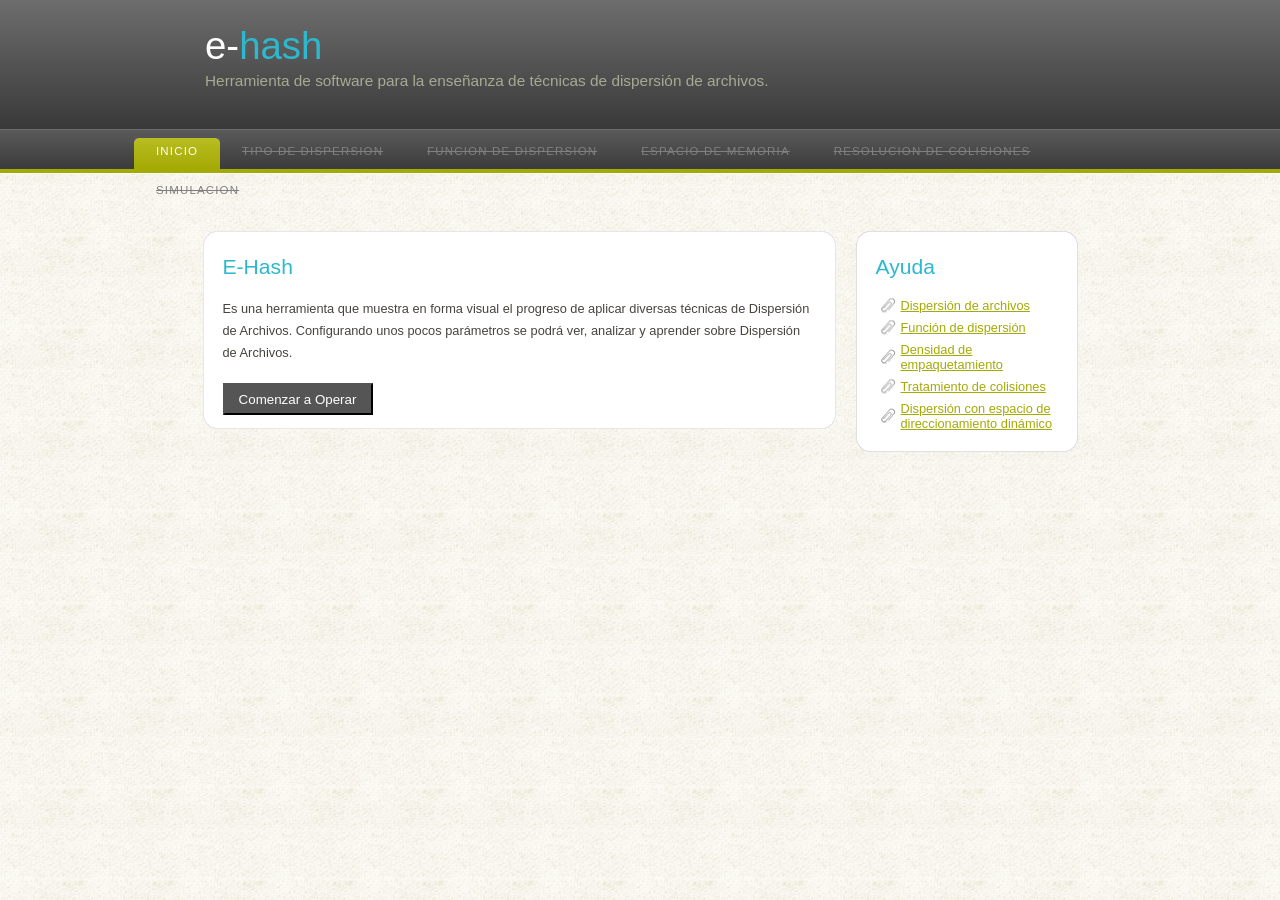
<file: HERRAMIENTAS/e-hash/index.html>
<!DOCTYPE html PUBLIC "-//W3C//DTD XHTML 1.1//EN" "http://www.w3.org/TR/xhtml11/DTD/xhtml11.dtd">
<html xmlns="http://www.w3.org/1999/xhtml" xml:lang="en">
<head>
  <title>E-HASH</title>
  <meta name="description" content="website description" />
  <meta name="keywords" content="website keywords, website keywords" />
  <meta http-equiv="content-type" content="text/html; charset=iso-8859-1" />
  <link rel="stylesheet" type="text/css" href="js/css/style.css" />
  <link type="text/css" href="js/jquery-ui/css/cupertino/jquery-ui-1.8.2.custom.css" rel="stylesheet" />
  <link rel="shortcut icon" href="js/css/favicon.ico"/> 
  
  <script type="text/javascript" src="js/jquery/jquery-1.4.2.min.js"></script>
  <script type="text/javascript" src="js/jquery-ui/js/jquery-1.4.2.min.js"></script>
  <script type="text/javascript" src="js/jquery-ui/js/jquery-ui-1.8.2.custom.min.js"></script>
  <script src="js\jquery-ui\development-bundle\ui\jquery.effects.fold.js"></script>
  
  <script src="js\jquery-ui\development-bundle\ui\jquery.ui.draggable.js"></script>
  <script src="js\jquery-ui\development-bundle\ui\jquery.ui.dialog.js"></script>  
 
  <script type="text/javascript" src="js/metodos/memoria.js"></script>
  <script type="text/javascript" src="js/metodos/funciones.js"></script>
  <script type="text/javascript" src="js/metodos/constantes.js"></script>	
  <script type="text/javascript" src="js/metodos/validaciones.js"></script>
  <script type="text/javascript" src="js/view/views.js"></script>
  <script type="text/javascript" src="js/metodos/index.js"></script>   
    
</head>
<body>
  <!-- sidebar to the hash function  -->
  <div id="sidebar_function" class="function_panel">
    <div class="sidebar_top"></div>
    <div class="sidebar_item">    
      <!-- insert the page content here -->
      <h1>Funci&oacute;n de Hash</h1>
      <div id="panel-funcion"></div>
      <div id="panel-segunda-funcion"></div>                               
    </div>
    <div class="sidebar_base"></div>
  </div> 
   
  <!-- sidebar for selected parameters -->
  <div id="sidebar_parameters" class="menu_params">
  <div class="sidebar_top"></div>
  <div class="sidebar_item">
    <h1>Par&aacute;metros</h1>
    <div id="params"></div>
  </div>
  <div class="sidebar_base"></div>  
  </div>
  
  <!-- sidebar to the menu of operations -->
  <div id="sidebar_menu_operation" class="">
  <div class="sidebar_top"></div>
  <div class="sidebar_item">
     <h1>Operaciones</h1>
     <div class="form_settings">
       <p><span>Clave</span><input id="clavenueva" type="text" name="claveAInsertar" style="width: 140px;" maxlength="8"/>&nbsp;<a href="#" id="virtual-keyboard"><img src="imagenes/keyboard.png" title="Teclado Virtual"/></a></p> 
       <a href="#" id="insertar-clave"><img src="imagenes/add.png" title="Insertar clave"/></a>
       <a href="#" id="eliminar-clave"><img src="imagenes/delete.png" title="Eliminar clave"/></a>
       <a href="#" id="buscar-clave"><img src="imagenes/search.png" title="Buscar clave"/></a>
       &nbsp;
       <a href="#" id="close-simulation"><img src="imagenes/close.png" title="Finalizar Simulaci�n"/></a>
     </div> 
     <div id="container_progress"><a href="#" style="padding-left: 40%;"><img src="imagenes/progress.gif" title="Operaci&oacute;n en progreso"/></a></div>
   </div> 
   <div class="sidebar_base"></div>
  </div>  
  
  <div id="main">
    <div id="links"></div>
    <div id="header">
      <div id="logo">
        <div id="logo_text">
          <!-- class="logo_colour", allows you to change the colour of the logo text -->
          <h1>e-<span class="logo_colour">hash</span></h1>
          <h2>Herramienta de software para la ense&ntilde;anza de t&eacute;cnicas de dispersi&oacute;n de archivos.</h2>
        </div>
      </div>
      <div id="menubar">
        <ul id="menu">
          <li id="item0"><a id="menu0" href="#">INICIO</a></li>
          <li id="item1"><a id="menu1" href="#">TIPO DE DISPERSION</a></li>
          <li id="item2"><a id="menu2" href="#">FUNCION DE DISPERSION</a></li>
          <li id="item3"><a id="menu3" href="#">ESPACIO DE MEMORIA</a></li>
          <li id="item4"><a id="menu4" href="#">RESOLUCION DE COLISIONES</a></li>
          <li id="item5"><a id="menu5" href="#">SIMULACION</a></li>
        </ul>
      </div>
    </div>
   
    <div id="site_content">      
      <div id="sidebar_container">
              
        <div id="sidebar_historial" class="sidebar">
          <div class="sidebar_top"></div>
          <div class="sidebar_item">
            <h1>Historial de operaciones</h1>
            <h6 id="hist"></h6>                                                          
          </div>
          <div class="sidebar_base"></div>
        </div>
      
        <div id="sidebar_help" class="sidebar">
          <div class="sidebar_top"></div>
          <div class="sidebar_item">
            <h1>Ayuda</h1>
            <ul>
              <li><a href="./docs/ayuda_dispersion_de_archivos.pdf" target="_blanck">Dispersi&oacute;n de archivos</a></li>
              <li><a href="./docs/ayuda_funcion_de_dispersion.pdf" target="_blanck">Funci&oacute;n de dispersi&oacute;n</a></li>
              <li><a href="./docs/ayuda_densidad_de_empaquetamiento.pdf" target="_blanck">Densidad de empaquetamiento</a></li>
              <li><a href="./docs/ayuda_tratamiento_de_colisiones.pdf" target="_blanck">Tratamiento de colisiones</a></li>
              <li><a href="./docs/ayuda_dispersion_espacio_direccionamiento_dinamico.pdf" target="_blanck">Dispersi&oacute;n con espacio de direccionamiento din&aacute;mico</a></li>
            </ul>
          </div>
          <div class="sidebar_base"></div>
        </div>      
      </div>
      
      <div id="tab0" class="content_container">
        <div id="content_top"></div>
        <div id="content">
          <!-- insert the page content here -->
          <h1>E-Hash</h1>
          <p>Es una herramienta que muestra en forma visual el progreso de aplicar diversas t&eacute;cnicas de Dispersi&oacute;n de Archivos. Configurando unos pocos par&aacute;metros se podr&aacute; ver, analizar y aprender sobre Dispersi&oacute;n de Archivos.</p>
          <input id="begin_operation" type="button" name="begin_operation" value="Comenzar a Operar" class="new_button" />
        </div>
        <div id="content_base"></div>
      </div>
     
      <div id="tab1" class="content_container">
        <div id="content_top"></div>
        <div id="content">
          <!-- insert the page content here -->
          <h1>Tipo de Dispersi&oacute;n</h1>
          <p>E-Hash presenta dos alternativas para el tratamiento del espacio de direcciones. Ellas son:</p> 
          <input type="radio" name="tipodispersion" id="tipodispersionest" value="1"/>
          <label><strong>Dispersi&oacute;n Est&aacute;tica</strong> (El espacio de direcciones debe ser fijado previamente)</label>
          <br/>
          <input type="radio" name="tipodispersion" id="tipodispersiondin" value="2"/>
          <label><strong>Dispersi&oacute;n Din&aacute;mica</strong> (El espacio de direcciones aumenta progresivamente)</label>                   
        </div>
        <div id="content_base"></div>
      </div>
      
      <div id="tab2" class="content_container">
        <div id="content_top"></div>
        <div id="content">         
          <h1>Funci&oacute;n de dispersi�n</h1>          
          <div class="form_settings">
            <p><span>Funci&oacute;n de dispersi&oacute;n</span><select name="funcion" id="funcion"><option value='-1'>&gt;&gt; Selecione &lt;&lt;</option><option value="1">M&oacute;dulo tama&ntilde;o memoria</option><option value="2">Centros cuadrados</option><option value="3">Transformaci&oacute;n de la base</option></select></p>
            <p><span>Base a transformar la clave</span><select name="base" id="base"><option value='-1'>&gt;&gt; Selecione &lt;&lt;</option><option value="11">11 (Undecimal)</option><option value="12">12 (Duodecimal)</option><option value="16">16 (Hexadecimal)</option></select></p>
          </div>                             
        </div>
        <div id="content_base"></div>
      </div>
      
      <div id="tab3" class="content_container">
        <div id="content_top"></div>
        <div id="content">          
          <h1>Configuraci&oacute;n del espacio de direcciones</h1>          
          <div class="form_settings">          
            <p><span>Cantidad de direcciones</span><select name="capacidadmemoria" id="capacidadmemoria"><option value='-1'>&gt;&gt; Selecione &lt;&lt;</option><option value="11">11 direcciones</option><option value="13">13 direcciones</option><option value="17">17 direcciones</option><option value="19">19 direcciones</option><option value="23">23 direcciones</option></select></p>
            <p><span>Densidad de empaquetamiento</span><select name="densidad" id="densidad"><option value='-1'>&gt;&gt; Selecione &lt;&lt;</option><option value="10">10%</option><option value="20">20%</option><option value="30">30%</option><option value="40">40%</option><option value="50">50%</option><option value="60">60%</option><option value="70">70%</option><option value="75">75%</option><option value="80">80%</option><option value="90">90%</option><option value="100">100%</option></select></p>
            <br/>
            <br/>
            <p><span>Capacidad de una direcci&oacute;n</span><select name="capacidadcubeta" id="capacidadcubeta"><option value='-1'>&gt;&gt; Selecione &lt;&lt;</option><option value="1">1 clave</option><option value="2">2 claves</option><option value="3">3 claves</option><option value="4">4 claves</option></select></p>
            <p><span>Cantidad de claves a dispersar</span><select name="cantidadclaves" id="cantidadclaves"><option value='-1'>&gt;&gt; Selecione &lt;&lt;</option><option value="5">5 claves</option><option value="10">10 claves</option><option value="15">15 claves</option><option value="20">20 claves</option><option id="twenty_five" value="25">25 claves</option><option id="thirty" value="30">30 claves</option></select></p>
          </div>         
        </div>
        <div id="content_base"></div>
      </div>
      
      <div id="tab4" class="content_container">
        <div id="content_top"></div>
        <div id="content">
          <!-- insert the page content here -->
          
          <h1>T&eacute;cnica de resoluci&oacute;n de colisiones</h1>
          <div class="form_settings">
            <p><span>T&eacute;cnica</span><select name="tecnica" id="tecnica" style="width: 350px;"><option value='-1'>&gt;&gt; Selecione &lt;&lt;</option><option value="1">Saturaci&oacute;n progresiva</option><option value="2">Saturaci&oacute;n progresiva encadenada</option><option value="3">Saturaci&oacute;n progresiva con &aacute;rea de desborde separada</option><option value="4">Dispersi&oacute;n doble</option></select></p>
            <p><span>Segunda funci&oacute;n de dispersi&oacute;n</span><select name="primo" id="primo" style="width: 350px;"><option value='-1'>&gt;&gt; Selecione &lt;&lt;</option><option value="3">Clave M&oacute;dulo 3</option><option value="5">Clave M&oacute;dulo 5</option><option value="7">Clave M&oacute;dulo 7</option></select></p>
          </div>          
          
        </div>
        <div id="content_base"></div>
      </div>
     
      <div id="tab6" class="content_container">
        <div id="content_top"></div>
        <div id="content">
        <h1>Disco</h1>        
        <div id="sidebar_read_write" class="sidebar_rw">
        <div class="sidebar_top"></div>
        <div class="sidebar_item">
        
          <h5><strong>&Uacute;ltima operaci&oacute;n</strong></h5> 
          <h5 id="sidebar_read_partial"> Lecturas en disco: 0</h5>
          <h5 id="sidebar_write_partial"> Escrituras en disco: 0</h5>          
        
          <br/>
        
          <h5><strong>Totales</strong></h5> 
          <h5 id="sidebar_read"> Lecturas en disco: 0</h5>
          <h5 id="sidebar_write"> Escrituras en disco: 0</h5>
                                     
        </div>
        <div class="sidebar_base"></div>
        </div>
          <!-- insert the page content here -->          
          <div id="escenario"></div>  
          &nbsp;         
        </div>         
        <div id="content_base"></div>              
      </div>      
    </div>  
  </div>  
  <!-- Virtual Keyboard  -->
  <div id="sidebar_virtual_keyboard"></div>
  
  <!-- Messages -->
  <div id="close_dialog_simulation" title="Finalizar Simulaci�n">
    <p><span>�Confirma que desea finalizar la simulaci&oacute;n?</span></p>
  </div>
  
  <div id="operation_restart_dialog" title="Reiniciar Selecci�n">
    <p><span>Existen par&aacute;metros seleccionados. �Confirma que desea reiniciar la operaci&oacute;n?</span></p>
  </div>
  
  <div id="invalid_configuration_memory_space" title="Configuraci�n Inv�lida">
    <p><span>La configuraci&oacute;n elegida no es v&aacute;lida.</span></p>
  </div>
</body>
</html>
</file>
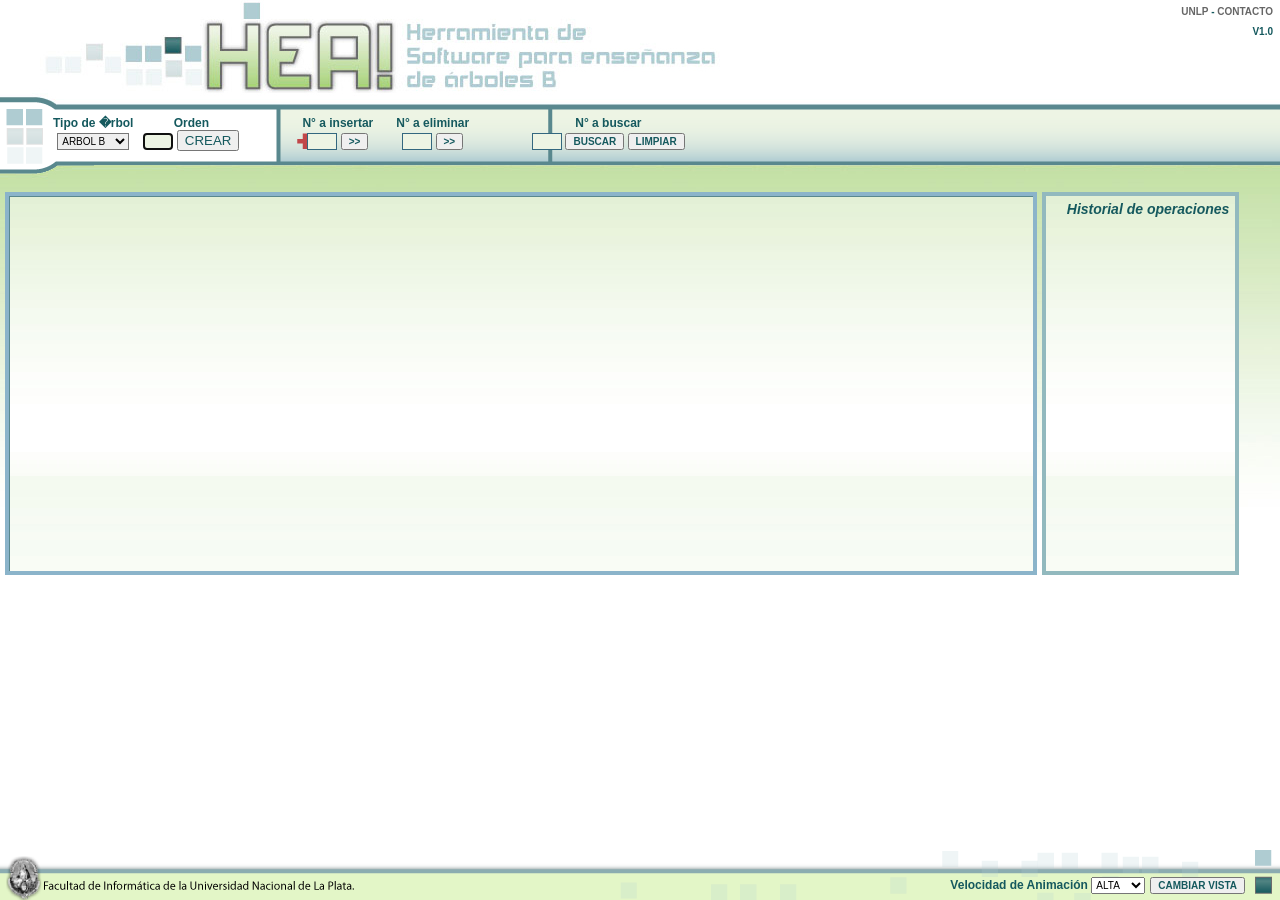
<file: HERRAMIENTAS/HUE/index.html>
<html xmlns="http://www.w3.org/1999/xhtml">
    <head>
        <title>HEA - Herramienta de Software para ense�anza de �rboles.</title>
        <script src="js/arbolb.js" type="text/javascript"></script>
        <script src="js/arbolBMas.js" type="text/javascript"></script>
        <script src="js/arbolBEstrella.js" type="text/javascript"></script>
        <script src="js/configuracion.js" type="text/javascript"></script>
        <script src="css/configuration_css.js" type="text/javascript"></script>
        <script src="js/jquery-1.3.2.min.js" type="text/javascript"></script>
        <script src="js/jquery-ui-1.7.2.custom.min.js" type="text/javascript"></script>
        <script src="js/canvas2image.js" type="text/javascript"></script>
        <script src="js/base64.js" type="text/javascript"></script>
        <script>
			function analizarPolitica(formulario,indice)
			{
				if(arbol==undefined)
				{
					indice_politica=indice;
				}else
				{
					var desicion=confirm("Ya existe un arbol creado. Realmente desea crear un arbol B* con otra politica  y destruir el actual?");
					if(desicion)
					{
						arbol.destruirArbolActual();
						if(document.getElementById("orden").value >=4 )
						{
							creoArbol();
							var politica=obtenerPolitica();
							deshabilitarPoliticas();
							arbol.setearValoresEstrella(parseInt(document.getElementById("orden").value),politica);
							tipoArbol="arbolB*";
							indice_politica=indice;
						}else
						{
							alert("El arbol a crear debe tener al menos orden 4");
						}
					}else
					{
						if(tipoArbol=="arbolB")//se intenta crear un arbol B
						{
							document.getElementById('tipoArbol').selectedIndex=0;
							$("#opcionesArbolEstrella").addClass("nadaEstrella").removeClass("todoEstrella");
						}else
						{
							if(tipoArbol=="arbolB+")//se intenta crear un arbol B+
							{
								document.getElementById('tipoArbol').selectedIndex=1;
								 $("#opcionesArbolEstrella").addClass("nadaEstrella").removeClass("todoEstrella");
							}else
							{
								formulario.politica[indice_politica].checked=true;
							}
						}
						
					}

				}
			}
            $(document).ready(function(){
								divCanvas = document.getElementById('enlaces');
								contexto = divCanvas.getContext('2d');
								contexto.strokeStyle = '#CCC';
								contexto.lineWidth   = 2;
								$("#orden").focus();
                                $("#formulario").addClass("boton1");

  
  
                  $("#orden, #numeroAInsertar,#numeroAEliminar, #numeroABuscar").addClass("formularioPasivo");
                      $("#orden, #numeroAInsertar,#numeroAEliminar, #numeroABuscar").focus(function(){
                          $(this).addClass("formularioActivo").removeClass("formularioPasivo");
                  }).blur(function(){
                          $(this).removeClass("formularioActivo").addClass("formularioPasivo");
                  });
                  $("#orden, #tipoArbol").addClass("nada");
                      $("#orden, #tipoArbol").focus(function(){
                          $("#formulario").addClass("boton1").removeClass("nada");
                  }).blur(function(){
                          $("#formulario").removeClass("boton1").addClass("nada");
                  });
                  $("#numeroAInsertar, #numeroAEliminar").addClass("nada");
                      $("#numeroAInsertar, #numeroAEliminar").focus(function(){
                          $("#formulario").addClass("boton2").removeClass("nada");
                  }).blur(function(){
                          $("#formulario").removeClass("boton2").addClass("nada");
                  });
                  $("#numeroABuscar").addClass("nada");
                      $("#numeroABuscar").focus(function(){
                          $("#formulario").addClass("boton3").removeClass("nada");
                  }).blur(function(){
                          $("#formulario").removeClass("boton3").addClass("nada");
                  });
                  $("#opcionesArbolEstrella").addClass("nadaEstrella");
                  $(".estrella").change(function() {
					  var val = $(this).val();
                      if (val != '') {
                          if(val == 'arbolB*')
						  {
                             $("#opcionesArbolEstrella").addClass("todoEstrella").removeClass("nadaEstrella");
							 for(var i=0;i<document.getElementById('form1').politica.length;i++)
							{
									document.getElementById('form1').politica[i].disabled=false;
		
							}
                          }else{
                             $("#opcionesArbolEstrella").removeClass("todoEstrella").addClass("nadaEstrella");
                          }
                     }
                   });
				  $(".velocidad").change(function() {
					  var valorVelocidad = $(this).val();
                      if (valorVelocidad != '') {
                          if(valorVelocidad == 'velocidadAlta')
						  {
                             velocidad_transicion=5000;
                          }else
						  {
                             if(valorVelocidad == 'velocidadMedia')
						  	{
                             	velocidad_transicion=7000;
                          	}else
							{
								 if(valorVelocidad == 'velocidadBaja')
						  		{
                             		velocidad_transicion=11000;
                          		}							
							}
                          }
                     }
                   });
                  $("#cambiarVista").click(function() { 
                      if(modo=="pantallaPartida")
                      {
                              $("#historial").removeClass("historial");
                              $("#historial").addClass("historialCompleto");
                              $("#wrapperContenedor").removeClass("wrapperContenedor");
                              $("#wrapperContenedor").addClass("wrapperContenedorCompleto");
                              $("#cuerpo").removeClass("cuerpo");
                              $("#cuerpo").addClass("cuerpoCompleto");
                              $("#encabezado").removeClass("encabezado");
                              $("#encabezado").addClass("encabezadoCompleto");
                              $("#formulario").removeClass("formulario");
                              $("#formulario").addClass("formularioCompleto");
                              modo="pantallaCompleta";
                      }else
                      {
                              $("#historial").removeClass("historialCompleto");
                              $("#historial").addClass("historial");
                              $("#wrapperContenedor").removeClass("wrapperContenedorCompleto");
                              $("#wrapperContenedor").addClass("wrapperContenedor");
                              $("#cuerpo").removeClass("cuerpoCompleto");
                              $("#cuerpo").addClass("cuerpo");
                              $("#encabezado").removeClass("encabezadoCompleto");
                              $("#encabezado").addClass("encabezado");
                              $("#formulario").removeClass("formularioCompleto");
                              $("#formulario").addClass("formulario");
                              modo="pantallaPartida";
                      }
                  });
				  
            });   
            
        </script>
        <link rel="stylesheet" type="text/css" href="css/estilos.css">
    </head>
    <body id="cuerpo" class="cuerpo">
    		<div id="encabezado" class="encabezado">
           <div id="vinculos">
              <a href="http://www.unlp.edu.ar" target="_blank">UNLP</a> -
              <a href="mailto:emanuel.nucilli@gmail.com">CONTACTO</a>
              <p>V1.0</p>
          </div>
        </div>
        <div id="formulario" class="formulario">
            <form name="form1" method="post" action="" id="form1">
              <div id="eCrearArbol" class="formu">
                <label>Tipo de �rbol<br>
                    <select name="tipoArbol" id="tipoArbol" class="seleccion estrella">
                        <option value="arbolB">ARBOL B</option>
                        <option value="arbolB+">ARBOL B+</option>
                        <option value="arbolB*">ARBOL B*</option>
                    </select>
                </label>
                <label>Orden<br>
                    <input type="text" name="orden" id="orden" onKeyPress="return soloNumeros(event);" maxlength="1" class="campo">
                    <input name="crearArbol" type="button" value="CREAR" id="crearArbol" >
                </label>
              </div>
              <div id="eInsertar" class="formu">
                <label>N&deg; a insertar<br>
                    <input type="text" name="numeroAInsertar" id="numeroAInsertar" onKeyPress="return soloNumerosEInsercion(event);" maxlength="4" class="campo">
                    <input name="insertar" type="button" value=">>" id="insertar" class="boton masmenos">
                </label>
              </div>
              <div id="eEliminar" class="formu">             
                <label>N&deg; a eliminar<br>
                    <input type="text" name="numeroAEliminar" id="numeroAEliminar" onKeyPress="return soloNumerosEInsercion(event);" maxlength="4" class="campo">
                      <input name="buscar" type="button" value=">>" id="eliminar" class="boton masmenos">
                </label>
              </div>
              <div id="eBuscar" class="formu">
                <label>N&deg; a buscar<br>
                    <input type="text" name="numeroABuscar" id="numeroABuscar" onKeyPress="return soloNumerosEInsercion(event);" maxlength="4" class="campo">
                    <input name="busco" type="button" value="BUSCAR" id="busco" class="boton">
                    <input name="resetear" type="button" value="LIMPIAR" id="resetear" class="boton">
                </label>
                 
                <div id="explicacionBusqueda"></div>
              </div>
              <div id="opcionesArbolEstrella">
                 <div id="opcionesArbolEstrellaAdentro">
                   <label>POL�TICA:&nbsp;
                      <input type="radio" name="politica" value="izquierda" id="politica" class="boton" checked="true" onClick="analizarPolitica(this.form,0)">
                      Izq
                   </label>
                   <label>
                      <input type="radio" name="politica" value="derecha" id="politica" class="boton" onClick="analizarPolitica(this.form,1)">
                      Der
                   </label>
                   <label>
                      <input type="radio" name="politica" value="izquierdaODer" id="politica" class="boton" onClick="analizarPolitica(this.form,2)">
                      Izq o Der
                   </label>
                   <label>
                      <input type="radio" name="politica" value="derOIzq" id="politica" class="boton" onClick="analizarPolitica(this.form,3)">
                      Der o Izq
                   </label>
                   <label>
                      <input type="radio" name="politica" value="izqYDer" id="politica" class="boton" onClick="analizarPolitica(this.form,4)">
                      Izq y Der
                   </label>
                 </div>
              </div>
            </form>
        </div>
        <div class="limpio"></div>      
   
        <div id="wrapperContenedor" class="wrapperContenedor"> 
             
             <div id="wrapperContenedorDos">
             
                  <div id="contenedor"> 
                  <canvas id="enlaces" width="30000"height="1000" ><p class="mensajeExplorer">HEA es compatible con <a href="http://www.mozilla-europe.org/es/firefox/" target="_blank">Mozilla</a>,<a href="http://www.google.com/chrome?hl=es-419&brand=CHJL&utm_campaign=es-419&utm_source=es-419-ar-ha-BKWS&utm_medium=ha" target="_blank"> Chrome </a>, <a href="http://www.opera.com/" target="_blank">Opera</a> o <a href="http://www.apple.com/es/safari/download/" target="_blank">Safari</a><!--[if IE]><script type="text/javascript" >deshabilitarBotones();</script><![endif]--></p></canvas>
                  
                   </div>&nbsp;
              </div>
        </div>
        <div id="historial" class="historial">
          <h2>Historial de operaciones</h2>
          <div id="explicacionHistorial"></div>     
        </div>
        
        <div id="pie">
          <a href="http://www.info.unlp.edu.ar/index.php" target="_blank"><div id="pieLogo"></div></a>
           
          <div id="pieAdentro">
           	 
            <label class="piiLabel">Velocidad de Animaci&oacute;n             
                <select name="velocidad" id="velocidad" class="seleccion velocidad">
                  <option value="velocidadAlta">ALTA</option>
                  <option value="velocidadMedia">MEDIA</option>
                  <option value="velocidadBaja">BAJA</option>
                </select>
              </label>
              <input type="button" value="CAMBIAR VISTA"  class="boton" name="cambiarVista" id="cambiarVista"> 
          </div>
        </div>
       
     </body>
  </html>
</file>
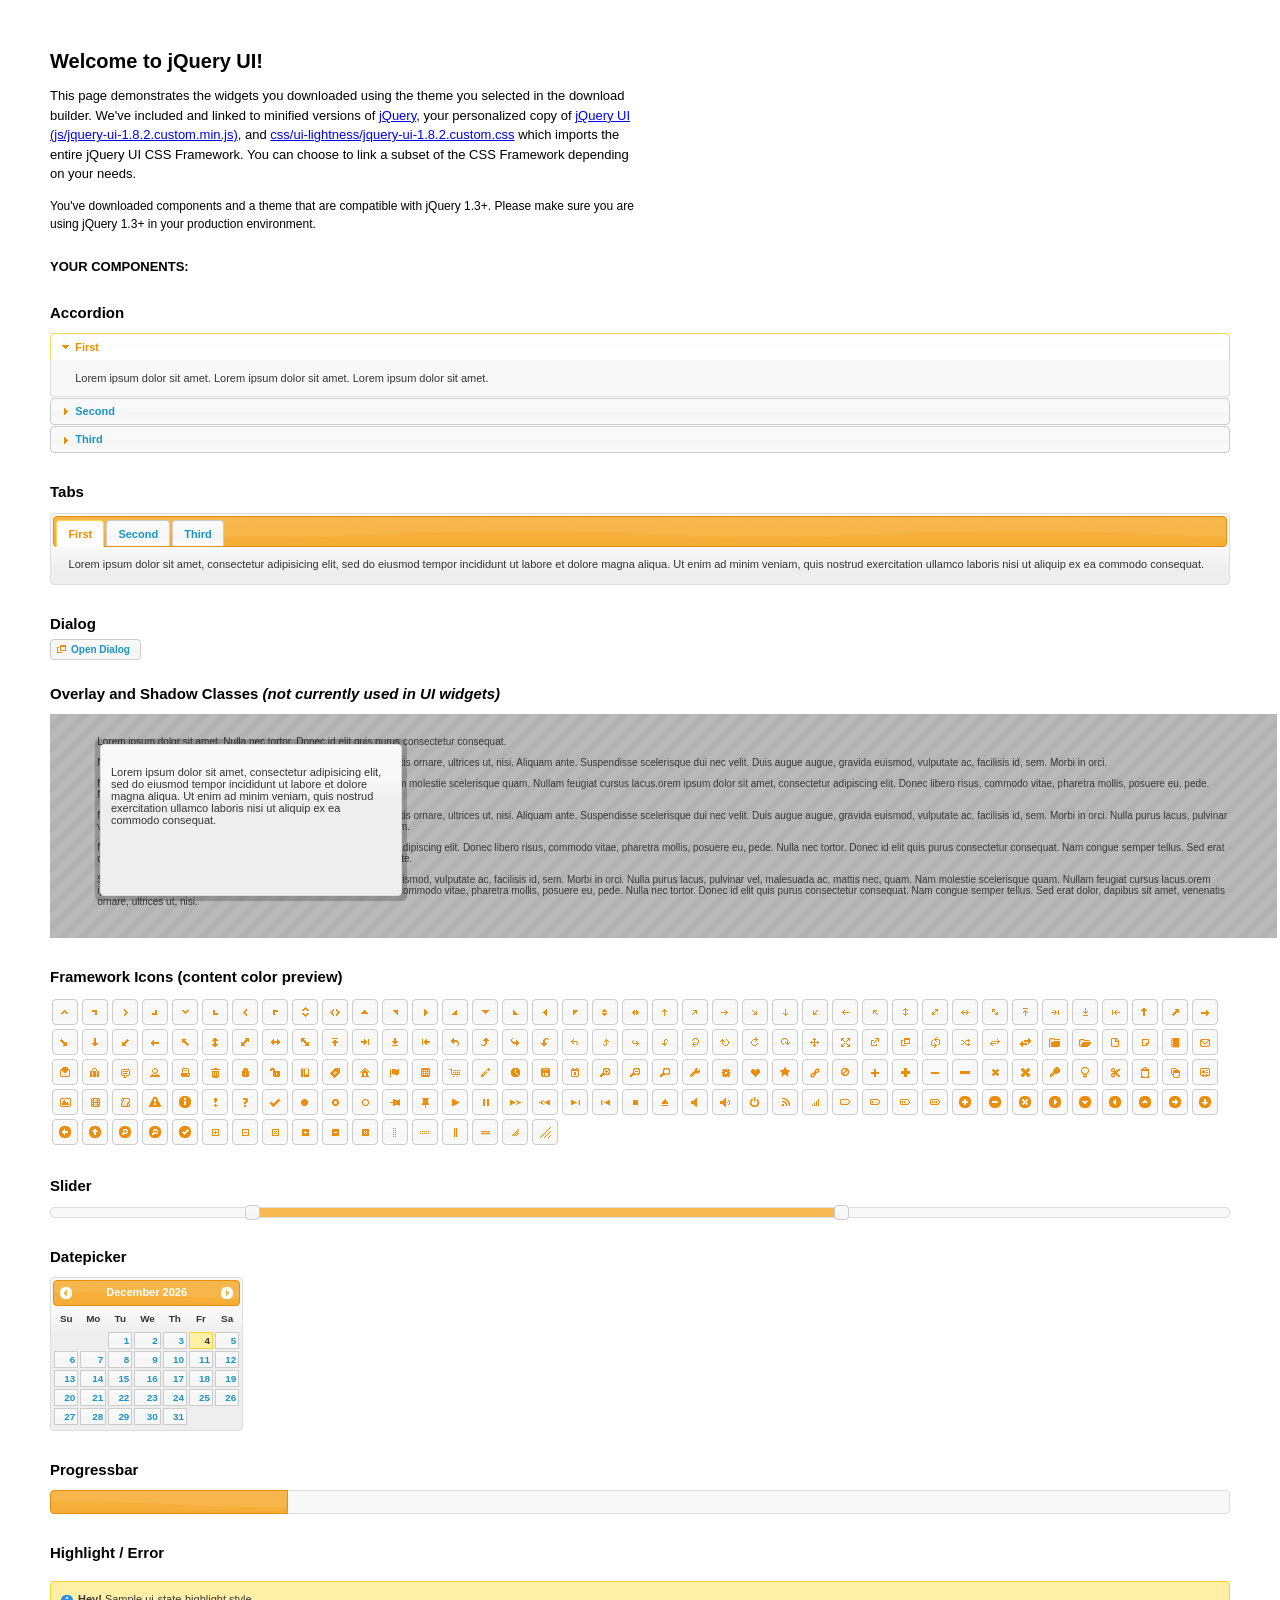
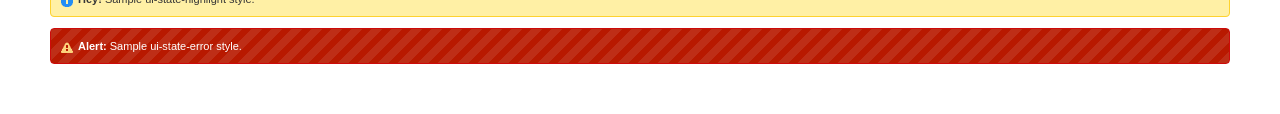
<file: HERRAMIENTAS/e-hash/js/jquery-ui/index.html>
<!DOCTYPE html>
<html>
	<head>
		<meta http-equiv="Content-Type" content="text/html; charset=iso-8859-1" />
		<title>jQuery UI Example Page</title>
		<link type="text/css" href="css/ui-lightness/jquery-ui-1.8.2.custom.css" rel="stylesheet" />	
		<script type="text/javascript" src="js/jquery-1.4.2.min.js"></script>
		<script type="text/javascript" src="js/jquery-ui-1.8.2.custom.min.js"></script>
		<script type="text/javascript">
			$(function(){

				// Accordion
				$("#accordion").accordion({ header: "h3" });
	
				// Tabs
				$('#tabs').tabs();
	

				// Dialog			
				$('#dialog').dialog({
					autoOpen: false,
					width: 600,
					buttons: {
						"Ok": function() { 
							$(this).dialog("close"); 
						}, 
						"Cancel": function() { 
							$(this).dialog("close"); 
						} 
					}
				});
				
				// Dialog Link
				$('#dialog_link').click(function(){
					$('#dialog').dialog('open');
					return false;
				});

				// Datepicker
				$('#datepicker').datepicker({
					inline: true
				});
				
				// Slider
				$('#slider').slider({
					range: true,
					values: [17, 67]
				});
				
				// Progressbar
				$("#progressbar").progressbar({
					value: 20 
				});
				
				//hover states on the static widgets
				$('#dialog_link, ul#icons li').hover(
					function() { $(this).addClass('ui-state-hover'); }, 
					function() { $(this).removeClass('ui-state-hover'); }
				);
				
			});
		</script>
		<style type="text/css">
			/*demo page css*/
			body{ font: 62.5% "Trebuchet MS", sans-serif; margin: 50px;}
			.demoHeaders { margin-top: 2em; }
			#dialog_link {padding: .4em 1em .4em 20px;text-decoration: none;position: relative;}
			#dialog_link span.ui-icon {margin: 0 5px 0 0;position: absolute;left: .2em;top: 50%;margin-top: -8px;}
			ul#icons {margin: 0; padding: 0;}
			ul#icons li {margin: 2px; position: relative; padding: 4px 0; cursor: pointer; float: left;  list-style: none;}
			ul#icons span.ui-icon {float: left; margin: 0 4px;}
		</style>	
	</head>
	<body>
	<h1>Welcome to jQuery UI!</h1>
	<p style="font-size: 1.3em; line-height: 1.5; margin: 1em 0; width: 50%;">This page demonstrates the widgets you downloaded using the theme you selected in the download builder. We've included and linked to minified versions of <a href="js/jquery-1.4.2.min.js">jQuery</a>, your personalized copy of <a href="js/jquery-ui-1.8.2.custom.min.js">jQuery UI (js/jquery-ui-1.8.2.custom.min.js)</a>, and <a href="css/ui-lightness/jquery-ui-1.8.2.custom.css">css/ui-lightness/jquery-ui-1.8.2.custom.css</a> which imports the entire jQuery UI CSS Framework. You can choose to link a subset of the CSS Framework depending on your needs. </p>
	<p style="font-size: 1.2em; line-height: 1.5; margin: 1em 0; width: 50%;">You've downloaded components and a theme that are compatible with jQuery 1.3+. Please make sure you are using jQuery 1.3+ in your production environment.</p>	

	<p style="font-weight: bold; margin: 2em 0 1em; font-size: 1.3em;">YOUR COMPONENTS:</p>
		
		<!-- Accordion -->
		<h2 class="demoHeaders">Accordion</h2>
		<div id="accordion">
			<div>
				<h3><a href="#">First</a></h3>
				<div>Lorem ipsum dolor sit amet. Lorem ipsum dolor sit amet. Lorem ipsum dolor sit amet.</div>
			</div>
			<div>
				<h3><a href="#">Second</a></h3>
				<div>Phasellus mattis tincidunt nibh.</div>
			</div>
			<div>
				<h3><a href="#">Third</a></h3>
				<div>Nam dui erat, auctor a, dignissim quis.</div>
			</div>
		</div>
	
		<!-- Tabs -->
		<h2 class="demoHeaders">Tabs</h2>
		<div id="tabs">
			<ul>
				<li><a href="#tabs-1">First</a></li>
				<li><a href="#tabs-2">Second</a></li>
				<li><a href="#tabs-3">Third</a></li>
			</ul>
			<div id="tabs-1">Lorem ipsum dolor sit amet, consectetur adipisicing elit, sed do eiusmod tempor incididunt ut labore et dolore magna aliqua. Ut enim ad minim veniam, quis nostrud exercitation ullamco laboris nisi ut aliquip ex ea commodo consequat.</div>
			<div id="tabs-2">Phasellus mattis tincidunt nibh. Cras orci urna, blandit id, pretium vel, aliquet ornare, felis. Maecenas scelerisque sem non nisl. Fusce sed lorem in enim dictum bibendum.</div>
			<div id="tabs-3">Nam dui erat, auctor a, dignissim quis, sollicitudin eu, felis. Pellentesque nisi urna, interdum eget, sagittis et, consequat vestibulum, lacus. Mauris porttitor ullamcorper augue.</div>
		</div>
	
		<!-- Dialog NOTE: Dialog is not generated by UI in this demo so it can be visually styled in themeroller-->
		<h2 class="demoHeaders">Dialog</h2>
		<p><a href="#" id="dialog_link" class="ui-state-default ui-corner-all"><span class="ui-icon ui-icon-newwin"></span>Open Dialog</a></p>
		
		
		<h2 class="demoHeaders">Overlay and Shadow Classes <em>(not currently used in UI widgets)</em></h2>
		<div style="position: relative; width: 96%; height: 200px; padding:1% 4%; overflow:hidden;" class="fakewindowcontain">
			<p>Lorem ipsum dolor sit amet,  Nulla nec tortor. Donec id elit quis purus consectetur consequat. </p><p>Nam congue semper tellus. Sed erat dolor, dapibus sit amet, venenatis ornare, ultrices ut, nisi. Aliquam ante. Suspendisse scelerisque dui nec velit. Duis augue augue, gravida euismod, vulputate ac, facilisis id, sem. Morbi in orci. </p><p>Nulla purus lacus, pulvinar vel, malesuada ac, mattis nec, quam. Nam molestie scelerisque quam. Nullam feugiat cursus lacus.orem ipsum dolor sit amet, consectetur adipiscing elit. Donec libero risus, commodo vitae, pharetra mollis, posuere eu, pede. Nulla nec tortor. Donec id elit quis purus consectetur consequat. </p><p>Nam congue semper tellus. Sed erat dolor, dapibus sit amet, venenatis ornare, ultrices ut, nisi. Aliquam ante. Suspendisse scelerisque dui nec velit. Duis augue augue, gravida euismod, vulputate ac, facilisis id, sem. Morbi in orci. Nulla purus lacus, pulvinar vel, malesuada ac, mattis nec, quam. Nam molestie scelerisque quam. </p><p>Nullam feugiat cursus lacus.orem ipsum dolor sit amet, consectetur adipiscing elit. Donec libero risus, commodo vitae, pharetra mollis, posuere eu, pede. Nulla nec tortor. Donec id elit quis purus consectetur consequat. Nam congue semper tellus. Sed erat dolor, dapibus sit amet, venenatis ornare, ultrices ut, nisi. Aliquam ante. </p><p>Suspendisse scelerisque dui nec velit. Duis augue augue, gravida euismod, vulputate ac, facilisis id, sem. Morbi in orci. Nulla purus lacus, pulvinar vel, malesuada ac, mattis nec, quam. Nam molestie scelerisque quam. Nullam feugiat cursus lacus.orem ipsum dolor sit amet, consectetur adipiscing elit. Donec libero risus, commodo vitae, pharetra mollis, posuere eu, pede. Nulla nec tortor. Donec id elit quis purus consectetur consequat. Nam congue semper tellus. Sed erat dolor, dapibus sit amet, venenatis ornare, ultrices ut, nisi. </p>
			
			<!-- ui-dialog -->
			<div class="ui-overlay"><div class="ui-widget-overlay"></div><div class="ui-widget-shadow ui-corner-all" style="width: 302px; height: 152px; position: absolute; left: 50px; top: 30px;"></div></div>
			<div style="position: absolute; width: 280px; height: 130px;left: 50px; top: 30px; padding: 10px;" class="ui-widget ui-widget-content ui-corner-all">
				<div class="ui-dialog-content ui-widget-content" style="background: none; border: 0;">
					<p>Lorem ipsum dolor sit amet, consectetur adipisicing elit, sed do eiusmod tempor incididunt ut labore et dolore magna aliqua. Ut enim ad minim veniam, quis nostrud exercitation ullamco laboris nisi ut aliquip ex ea commodo consequat.</p>
				</div>
			</div>
		
		</div>

		
		<!-- ui-dialog -->
		<div id="dialog" title="Dialog Title">
			<p>Lorem ipsum dolor sit amet, consectetur adipisicing elit, sed do eiusmod tempor incididunt ut labore et dolore magna aliqua. Ut enim ad minim veniam, quis nostrud exercitation ullamco laboris nisi ut aliquip ex ea commodo consequat.</p>
		</div>
			
				
				
		<h2 class="demoHeaders">Framework Icons (content color preview)</h2>
		<ul id="icons" class="ui-widget ui-helper-clearfix">
		
		<li class="ui-state-default ui-corner-all" title=".ui-icon-carat-1-n"><span class="ui-icon ui-icon-carat-1-n"></span></li>
		<li class="ui-state-default ui-corner-all" title=".ui-icon-carat-1-ne"><span class="ui-icon ui-icon-carat-1-ne"></span></li>
		<li class="ui-state-default ui-corner-all" title=".ui-icon-carat-1-e"><span class="ui-icon ui-icon-carat-1-e"></span></li>
		
		<li class="ui-state-default ui-corner-all" title=".ui-icon-carat-1-se"><span class="ui-icon ui-icon-carat-1-se"></span></li>
		<li class="ui-state-default ui-corner-all" title=".ui-icon-carat-1-s"><span class="ui-icon ui-icon-carat-1-s"></span></li>
		<li class="ui-state-default ui-corner-all" title=".ui-icon-carat-1-sw"><span class="ui-icon ui-icon-carat-1-sw"></span></li>
		<li class="ui-state-default ui-corner-all" title=".ui-icon-carat-1-w"><span class="ui-icon ui-icon-carat-1-w"></span></li>
		<li class="ui-state-default ui-corner-all" title=".ui-icon-carat-1-nw"><span class="ui-icon ui-icon-carat-1-nw"></span></li>
		<li class="ui-state-default ui-corner-all" title=".ui-icon-carat-2-n-s"><span class="ui-icon ui-icon-carat-2-n-s"></span></li>
		<li class="ui-state-default ui-corner-all" title=".ui-icon-carat-2-e-w"><span class="ui-icon ui-icon-carat-2-e-w"></span></li>
		<li class="ui-state-default ui-corner-all" title=".ui-icon-triangle-1-n"><span class="ui-icon ui-icon-triangle-1-n"></span></li>
		<li class="ui-state-default ui-corner-all" title=".ui-icon-triangle-1-ne"><span class="ui-icon ui-icon-triangle-1-ne"></span></li>
		
		<li class="ui-state-default ui-corner-all" title=".ui-icon-triangle-1-e"><span class="ui-icon ui-icon-triangle-1-e"></span></li>
		<li class="ui-state-default ui-corner-all" title=".ui-icon-triangle-1-se"><span class="ui-icon ui-icon-triangle-1-se"></span></li>
		<li class="ui-state-default ui-corner-all" title=".ui-icon-triangle-1-s"><span class="ui-icon ui-icon-triangle-1-s"></span></li>
		<li class="ui-state-default ui-corner-all" title=".ui-icon-triangle-1-sw"><span class="ui-icon ui-icon-triangle-1-sw"></span></li>
		<li class="ui-state-default ui-corner-all" title=".ui-icon-triangle-1-w"><span class="ui-icon ui-icon-triangle-1-w"></span></li>
		<li class="ui-state-default ui-corner-all" title=".ui-icon-triangle-1-nw"><span class="ui-icon ui-icon-triangle-1-nw"></span></li>
		<li class="ui-state-default ui-corner-all" title=".ui-icon-triangle-2-n-s"><span class="ui-icon ui-icon-triangle-2-n-s"></span></li>
		<li class="ui-state-default ui-corner-all" title=".ui-icon-triangle-2-e-w"><span class="ui-icon ui-icon-triangle-2-e-w"></span></li>
		<li class="ui-state-default ui-corner-all" title=".ui-icon-arrow-1-n"><span class="ui-icon ui-icon-arrow-1-n"></span></li>
		
		<li class="ui-state-default ui-corner-all" title=".ui-icon-arrow-1-ne"><span class="ui-icon ui-icon-arrow-1-ne"></span></li>
		<li class="ui-state-default ui-corner-all" title=".ui-icon-arrow-1-e"><span class="ui-icon ui-icon-arrow-1-e"></span></li>
		<li class="ui-state-default ui-corner-all" title=".ui-icon-arrow-1-se"><span class="ui-icon ui-icon-arrow-1-se"></span></li>
		<li class="ui-state-default ui-corner-all" title=".ui-icon-arrow-1-s"><span class="ui-icon ui-icon-arrow-1-s"></span></li>
		<li class="ui-state-default ui-corner-all" title=".ui-icon-arrow-1-sw"><span class="ui-icon ui-icon-arrow-1-sw"></span></li>
		<li class="ui-state-default ui-corner-all" title=".ui-icon-arrow-1-w"><span class="ui-icon ui-icon-arrow-1-w"></span></li>
		<li class="ui-state-default ui-corner-all" title=".ui-icon-arrow-1-nw"><span class="ui-icon ui-icon-arrow-1-nw"></span></li>
		<li class="ui-state-default ui-corner-all" title=".ui-icon-arrow-2-n-s"><span class="ui-icon ui-icon-arrow-2-n-s"></span></li>
		<li class="ui-state-default ui-corner-all" title=".ui-icon-arrow-2-ne-sw"><span class="ui-icon ui-icon-arrow-2-ne-sw"></span></li>
		
		<li class="ui-state-default ui-corner-all" title=".ui-icon-arrow-2-e-w"><span class="ui-icon ui-icon-arrow-2-e-w"></span></li>
		<li class="ui-state-default ui-corner-all" title=".ui-icon-arrow-2-se-nw"><span class="ui-icon ui-icon-arrow-2-se-nw"></span></li>
		<li class="ui-state-default ui-corner-all" title=".ui-icon-arrowstop-1-n"><span class="ui-icon ui-icon-arrowstop-1-n"></span></li>
		<li class="ui-state-default ui-corner-all" title=".ui-icon-arrowstop-1-e"><span class="ui-icon ui-icon-arrowstop-1-e"></span></li>
		<li class="ui-state-default ui-corner-all" title=".ui-icon-arrowstop-1-s"><span class="ui-icon ui-icon-arrowstop-1-s"></span></li>
		<li class="ui-state-default ui-corner-all" title=".ui-icon-arrowstop-1-w"><span class="ui-icon ui-icon-arrowstop-1-w"></span></li>
		<li class="ui-state-default ui-corner-all" title=".ui-icon-arrowthick-1-n"><span class="ui-icon ui-icon-arrowthick-1-n"></span></li>
		<li class="ui-state-default ui-corner-all" title=".ui-icon-arrowthick-1-ne"><span class="ui-icon ui-icon-arrowthick-1-ne"></span></li>
		<li class="ui-state-default ui-corner-all" title=".ui-icon-arrowthick-1-e"><span class="ui-icon ui-icon-arrowthick-1-e"></span></li>
		
		<li class="ui-state-default ui-corner-all" title=".ui-icon-arrowthick-1-se"><span class="ui-icon ui-icon-arrowthick-1-se"></span></li>
		<li class="ui-state-default ui-corner-all" title=".ui-icon-arrowthick-1-s"><span class="ui-icon ui-icon-arrowthick-1-s"></span></li>
		<li class="ui-state-default ui-corner-all" title=".ui-icon-arrowthick-1-sw"><span class="ui-icon ui-icon-arrowthick-1-sw"></span></li>
		<li class="ui-state-default ui-corner-all" title=".ui-icon-arrowthick-1-w"><span class="ui-icon ui-icon-arrowthick-1-w"></span></li>
		<li class="ui-state-default ui-corner-all" title=".ui-icon-arrowthick-1-nw"><span class="ui-icon ui-icon-arrowthick-1-nw"></span></li>
		<li class="ui-state-default ui-corner-all" title=".ui-icon-arrowthick-2-n-s"><span class="ui-icon ui-icon-arrowthick-2-n-s"></span></li>
		<li class="ui-state-default ui-corner-all" title=".ui-icon-arrowthick-2-ne-sw"><span class="ui-icon ui-icon-arrowthick-2-ne-sw"></span></li>
		<li class="ui-state-default ui-corner-all" title=".ui-icon-arrowthick-2-e-w"><span class="ui-icon ui-icon-arrowthick-2-e-w"></span></li>
		<li class="ui-state-default ui-corner-all" title=".ui-icon-arrowthick-2-se-nw"><span class="ui-icon ui-icon-arrowthick-2-se-nw"></span></li>
		
		<li class="ui-state-default ui-corner-all" title=".ui-icon-arrowthickstop-1-n"><span class="ui-icon ui-icon-arrowthickstop-1-n"></span></li>
		<li class="ui-state-default ui-corner-all" title=".ui-icon-arrowthickstop-1-e"><span class="ui-icon ui-icon-arrowthickstop-1-e"></span></li>
		<li class="ui-state-default ui-corner-all" title=".ui-icon-arrowthickstop-1-s"><span class="ui-icon ui-icon-arrowthickstop-1-s"></span></li>
		<li class="ui-state-default ui-corner-all" title=".ui-icon-arrowthickstop-1-w"><span class="ui-icon ui-icon-arrowthickstop-1-w"></span></li>
		<li class="ui-state-default ui-corner-all" title=".ui-icon-arrowreturnthick-1-w"><span class="ui-icon ui-icon-arrowreturnthick-1-w"></span></li>
		<li class="ui-state-default ui-corner-all" title=".ui-icon-arrowreturnthick-1-n"><span class="ui-icon ui-icon-arrowreturnthick-1-n"></span></li>
		<li class="ui-state-default ui-corner-all" title=".ui-icon-arrowreturnthick-1-e"><span class="ui-icon ui-icon-arrowreturnthick-1-e"></span></li>
		<li class="ui-state-default ui-corner-all" title=".ui-icon-arrowreturnthick-1-s"><span class="ui-icon ui-icon-arrowreturnthick-1-s"></span></li>
		<li class="ui-state-default ui-corner-all" title=".ui-icon-arrowreturn-1-w"><span class="ui-icon ui-icon-arrowreturn-1-w"></span></li>
		
		<li class="ui-state-default ui-corner-all" title=".ui-icon-arrowreturn-1-n"><span class="ui-icon ui-icon-arrowreturn-1-n"></span></li>
		<li class="ui-state-default ui-corner-all" title=".ui-icon-arrowreturn-1-e"><span class="ui-icon ui-icon-arrowreturn-1-e"></span></li>
		<li class="ui-state-default ui-corner-all" title=".ui-icon-arrowreturn-1-s"><span class="ui-icon ui-icon-arrowreturn-1-s"></span></li>
		<li class="ui-state-default ui-corner-all" title=".ui-icon-arrowrefresh-1-w"><span class="ui-icon ui-icon-arrowrefresh-1-w"></span></li>
		<li class="ui-state-default ui-corner-all" title=".ui-icon-arrowrefresh-1-n"><span class="ui-icon ui-icon-arrowrefresh-1-n"></span></li>
		<li class="ui-state-default ui-corner-all" title=".ui-icon-arrowrefresh-1-e"><span class="ui-icon ui-icon-arrowrefresh-1-e"></span></li>
		<li class="ui-state-default ui-corner-all" title=".ui-icon-arrowrefresh-1-s"><span class="ui-icon ui-icon-arrowrefresh-1-s"></span></li>
		<li class="ui-state-default ui-corner-all" title=".ui-icon-arrow-4"><span class="ui-icon ui-icon-arrow-4"></span></li>
		<li class="ui-state-default ui-corner-all" title=".ui-icon-arrow-4-diag"><span class="ui-icon ui-icon-arrow-4-diag"></span></li>
		
		<li class="ui-state-default ui-corner-all" title=".ui-icon-extlink"><span class="ui-icon ui-icon-extlink"></span></li>
		<li class="ui-state-default ui-corner-all" title=".ui-icon-newwin"><span class="ui-icon ui-icon-newwin"></span></li>
		<li class="ui-state-default ui-corner-all" title=".ui-icon-refresh"><span class="ui-icon ui-icon-refresh"></span></li>
		<li class="ui-state-default ui-corner-all" title=".ui-icon-shuffle"><span class="ui-icon ui-icon-shuffle"></span></li>
		<li class="ui-state-default ui-corner-all" title=".ui-icon-transfer-e-w"><span class="ui-icon ui-icon-transfer-e-w"></span></li>
		<li class="ui-state-default ui-corner-all" title=".ui-icon-transferthick-e-w"><span class="ui-icon ui-icon-transferthick-e-w"></span></li>
		<li class="ui-state-default ui-corner-all" title=".ui-icon-folder-collapsed"><span class="ui-icon ui-icon-folder-collapsed"></span></li>
		<li class="ui-state-default ui-corner-all" title=".ui-icon-folder-open"><span class="ui-icon ui-icon-folder-open"></span></li>
		<li class="ui-state-default ui-corner-all" title=".ui-icon-document"><span class="ui-icon ui-icon-document"></span></li>
		
		<li class="ui-state-default ui-corner-all" title=".ui-icon-document-b"><span class="ui-icon ui-icon-document-b"></span></li>
		<li class="ui-state-default ui-corner-all" title=".ui-icon-note"><span class="ui-icon ui-icon-note"></span></li>
		<li class="ui-state-default ui-corner-all" title=".ui-icon-mail-closed"><span class="ui-icon ui-icon-mail-closed"></span></li>
		<li class="ui-state-default ui-corner-all" title=".ui-icon-mail-open"><span class="ui-icon ui-icon-mail-open"></span></li>
		<li class="ui-state-default ui-corner-all" title=".ui-icon-suitcase"><span class="ui-icon ui-icon-suitcase"></span></li>
		<li class="ui-state-default ui-corner-all" title=".ui-icon-comment"><span class="ui-icon ui-icon-comment"></span></li>
		<li class="ui-state-default ui-corner-all" title=".ui-icon-person"><span class="ui-icon ui-icon-person"></span></li>
		<li class="ui-state-default ui-corner-all" title=".ui-icon-print"><span class="ui-icon ui-icon-print"></span></li>
		<li class="ui-state-default ui-corner-all" title=".ui-icon-trash"><span class="ui-icon ui-icon-trash"></span></li>
		
		<li class="ui-state-default ui-corner-all" title=".ui-icon-locked"><span class="ui-icon ui-icon-locked"></span></li>
		<li class="ui-state-default ui-corner-all" title=".ui-icon-unlocked"><span class="ui-icon ui-icon-unlocked"></span></li>
		<li class="ui-state-default ui-corner-all" title=".ui-icon-bookmark"><span class="ui-icon ui-icon-bookmark"></span></li>
		<li class="ui-state-default ui-corner-all" title=".ui-icon-tag"><span class="ui-icon ui-icon-tag"></span></li>
		<li class="ui-state-default ui-corner-all" title=".ui-icon-home"><span class="ui-icon ui-icon-home"></span></li>
		<li class="ui-state-default ui-corner-all" title=".ui-icon-flag"><span class="ui-icon ui-icon-flag"></span></li>
		<li class="ui-state-default ui-corner-all" title=".ui-icon-calculator"><span class="ui-icon ui-icon-calculator"></span></li>
		<li class="ui-state-default ui-corner-all" title=".ui-icon-cart"><span class="ui-icon ui-icon-cart"></span></li>
		<li class="ui-state-default ui-corner-all" title=".ui-icon-pencil"><span class="ui-icon ui-icon-pencil"></span></li>
		
		<li class="ui-state-default ui-corner-all" title=".ui-icon-clock"><span class="ui-icon ui-icon-clock"></span></li>
		<li class="ui-state-default ui-corner-all" title=".ui-icon-disk"><span class="ui-icon ui-icon-disk"></span></li>
		<li class="ui-state-default ui-corner-all" title=".ui-icon-calendar"><span class="ui-icon ui-icon-calendar"></span></li>
		<li class="ui-state-default ui-corner-all" title=".ui-icon-zoomin"><span class="ui-icon ui-icon-zoomin"></span></li>
		<li class="ui-state-default ui-corner-all" title=".ui-icon-zoomout"><span class="ui-icon ui-icon-zoomout"></span></li>
		<li class="ui-state-default ui-corner-all" title=".ui-icon-search"><span class="ui-icon ui-icon-search"></span></li>
		<li class="ui-state-default ui-corner-all" title=".ui-icon-wrench"><span class="ui-icon ui-icon-wrench"></span></li>
		<li class="ui-state-default ui-corner-all" title=".ui-icon-gear"><span class="ui-icon ui-icon-gear"></span></li>
		<li class="ui-state-default ui-corner-all" title=".ui-icon-heart"><span class="ui-icon ui-icon-heart"></span></li>
		
		<li class="ui-state-default ui-corner-all" title=".ui-icon-star"><span class="ui-icon ui-icon-star"></span></li>
		<li class="ui-state-default ui-corner-all" title=".ui-icon-link"><span class="ui-icon ui-icon-link"></span></li>
		<li class="ui-state-default ui-corner-all" title=".ui-icon-cancel"><span class="ui-icon ui-icon-cancel"></span></li>
		<li class="ui-state-default ui-corner-all" title=".ui-icon-plus"><span class="ui-icon ui-icon-plus"></span></li>
		<li class="ui-state-default ui-corner-all" title=".ui-icon-plusthick"><span class="ui-icon ui-icon-plusthick"></span></li>
		<li class="ui-state-default ui-corner-all" title=".ui-icon-minus"><span class="ui-icon ui-icon-minus"></span></li>
		<li class="ui-state-default ui-corner-all" title=".ui-icon-minusthick"><span class="ui-icon ui-icon-minusthick"></span></li>
		<li class="ui-state-default ui-corner-all" title=".ui-icon-close"><span class="ui-icon ui-icon-close"></span></li>
		<li class="ui-state-default ui-corner-all" title=".ui-icon-closethick"><span class="ui-icon ui-icon-closethick"></span></li>
		
		<li class="ui-state-default ui-corner-all" title=".ui-icon-key"><span class="ui-icon ui-icon-key"></span></li>
		<li class="ui-state-default ui-corner-all" title=".ui-icon-lightbulb"><span class="ui-icon ui-icon-lightbulb"></span></li>
		<li class="ui-state-default ui-corner-all" title=".ui-icon-scissors"><span class="ui-icon ui-icon-scissors"></span></li>
		<li class="ui-state-default ui-corner-all" title=".ui-icon-clipboard"><span class="ui-icon ui-icon-clipboard"></span></li>
		<li class="ui-state-default ui-corner-all" title=".ui-icon-copy"><span class="ui-icon ui-icon-copy"></span></li>
		<li class="ui-state-default ui-corner-all" title=".ui-icon-contact"><span class="ui-icon ui-icon-contact"></span></li>
		<li class="ui-state-default ui-corner-all" title=".ui-icon-image"><span class="ui-icon ui-icon-image"></span></li>
		<li class="ui-state-default ui-corner-all" title=".ui-icon-video"><span class="ui-icon ui-icon-video"></span></li>
		<li class="ui-state-default ui-corner-all" title=".ui-icon-script"><span class="ui-icon ui-icon-script"></span></li>
		<li class="ui-state-default ui-corner-all" title=".ui-icon-alert"><span class="ui-icon ui-icon-alert"></span></li>
		
		<li class="ui-state-default ui-corner-all" title=".ui-icon-info"><span class="ui-icon ui-icon-info"></span></li>
		<li class="ui-state-default ui-corner-all" title=".ui-icon-notice"><span class="ui-icon ui-icon-notice"></span></li>
		<li class="ui-state-default ui-corner-all" title=".ui-icon-help"><span class="ui-icon ui-icon-help"></span></li>
		<li class="ui-state-default ui-corner-all" title=".ui-icon-check"><span class="ui-icon ui-icon-check"></span></li>
		<li class="ui-state-default ui-corner-all" title=".ui-icon-bullet"><span class="ui-icon ui-icon-bullet"></span></li>
		<li class="ui-state-default ui-corner-all" title=".ui-icon-radio-off"><span class="ui-icon ui-icon-radio-off"></span></li>
		<li class="ui-state-default ui-corner-all" title=".ui-icon-radio-on"><span class="ui-icon ui-icon-radio-on"></span></li>
		<li class="ui-state-default ui-corner-all" title=".ui-icon-pin-w"><span class="ui-icon ui-icon-pin-w"></span></li>
		<li class="ui-state-default ui-corner-all" title=".ui-icon-pin-s"><span class="ui-icon ui-icon-pin-s"></span></li>
		<li class="ui-state-default ui-corner-all" title=".ui-icon-play"><span class="ui-icon ui-icon-play"></span></li>
		<li class="ui-state-default ui-corner-all" title=".ui-icon-pause"><span class="ui-icon ui-icon-pause"></span></li>
		
		<li class="ui-state-default ui-corner-all" title=".ui-icon-seek-next"><span class="ui-icon ui-icon-seek-next"></span></li>
		<li class="ui-state-default ui-corner-all" title=".ui-icon-seek-prev"><span class="ui-icon ui-icon-seek-prev"></span></li>
		<li class="ui-state-default ui-corner-all" title=".ui-icon-seek-end"><span class="ui-icon ui-icon-seek-end"></span></li>
		<li class="ui-state-default ui-corner-all" title=".ui-icon-seek-first"><span class="ui-icon ui-icon-seek-first"></span></li>
		<li class="ui-state-default ui-corner-all" title=".ui-icon-stop"><span class="ui-icon ui-icon-stop"></span></li>
		<li class="ui-state-default ui-corner-all" title=".ui-icon-eject"><span class="ui-icon ui-icon-eject"></span></li>
		<li class="ui-state-default ui-corner-all" title=".ui-icon-volume-off"><span class="ui-icon ui-icon-volume-off"></span></li>
		<li class="ui-state-default ui-corner-all" title=".ui-icon-volume-on"><span class="ui-icon ui-icon-volume-on"></span></li>
		<li class="ui-state-default ui-corner-all" title=".ui-icon-power"><span class="ui-icon ui-icon-power"></span></li>
		
		<li class="ui-state-default ui-corner-all" title=".ui-icon-signal-diag"><span class="ui-icon ui-icon-signal-diag"></span></li>
		<li class="ui-state-default ui-corner-all" title=".ui-icon-signal"><span class="ui-icon ui-icon-signal"></span></li>
		<li class="ui-state-default ui-corner-all" title=".ui-icon-battery-0"><span class="ui-icon ui-icon-battery-0"></span></li>
		<li class="ui-state-default ui-corner-all" title=".ui-icon-battery-1"><span class="ui-icon ui-icon-battery-1"></span></li>
		<li class="ui-state-default ui-corner-all" title=".ui-icon-battery-2"><span class="ui-icon ui-icon-battery-2"></span></li>
		<li class="ui-state-default ui-corner-all" title=".ui-icon-battery-3"><span class="ui-icon ui-icon-battery-3"></span></li>
		<li class="ui-state-default ui-corner-all" title=".ui-icon-circle-plus"><span class="ui-icon ui-icon-circle-plus"></span></li>
		<li class="ui-state-default ui-corner-all" title=".ui-icon-circle-minus"><span class="ui-icon ui-icon-circle-minus"></span></li>
		<li class="ui-state-default ui-corner-all" title=".ui-icon-circle-close"><span class="ui-icon ui-icon-circle-close"></span></li>
		
		<li class="ui-state-default ui-corner-all" title=".ui-icon-circle-triangle-e"><span class="ui-icon ui-icon-circle-triangle-e"></span></li>
		<li class="ui-state-default ui-corner-all" title=".ui-icon-circle-triangle-s"><span class="ui-icon ui-icon-circle-triangle-s"></span></li>
		<li class="ui-state-default ui-corner-all" title=".ui-icon-circle-triangle-w"><span class="ui-icon ui-icon-circle-triangle-w"></span></li>
		<li class="ui-state-default ui-corner-all" title=".ui-icon-circle-triangle-n"><span class="ui-icon ui-icon-circle-triangle-n"></span></li>
		<li class="ui-state-default ui-corner-all" title=".ui-icon-circle-arrow-e"><span class="ui-icon ui-icon-circle-arrow-e"></span></li>
		<li class="ui-state-default ui-corner-all" title=".ui-icon-circle-arrow-s"><span class="ui-icon ui-icon-circle-arrow-s"></span></li>
		<li class="ui-state-default ui-corner-all" title=".ui-icon-circle-arrow-w"><span class="ui-icon ui-icon-circle-arrow-w"></span></li>
		<li class="ui-state-default ui-corner-all" title=".ui-icon-circle-arrow-n"><span class="ui-icon ui-icon-circle-arrow-n"></span></li>
		<li class="ui-state-default ui-corner-all" title=".ui-icon-circle-zoomin"><span class="ui-icon ui-icon-circle-zoomin"></span></li>
		
		<li class="ui-state-default ui-corner-all" title=".ui-icon-circle-zoomout"><span class="ui-icon ui-icon-circle-zoomout"></span></li>
		<li class="ui-state-default ui-corner-all" title=".ui-icon-circle-check"><span class="ui-icon ui-icon-circle-check"></span></li>
		<li class="ui-state-default ui-corner-all" title=".ui-icon-circlesmall-plus"><span class="ui-icon ui-icon-circlesmall-plus"></span></li>
		<li class="ui-state-default ui-corner-all" title=".ui-icon-circlesmall-minus"><span class="ui-icon ui-icon-circlesmall-minus"></span></li>
		<li class="ui-state-default ui-corner-all" title=".ui-icon-circlesmall-close"><span class="ui-icon ui-icon-circlesmall-close"></span></li>
		<li class="ui-state-default ui-corner-all" title=".ui-icon-squaresmall-plus"><span class="ui-icon ui-icon-squaresmall-plus"></span></li>
		<li class="ui-state-default ui-corner-all" title=".ui-icon-squaresmall-minus"><span class="ui-icon ui-icon-squaresmall-minus"></span></li>
		<li class="ui-state-default ui-corner-all" title=".ui-icon-squaresmall-close"><span class="ui-icon ui-icon-squaresmall-close"></span></li>
		<li class="ui-state-default ui-corner-all" title=".ui-icon-grip-dotted-vertical"><span class="ui-icon ui-icon-grip-dotted-vertical"></span></li>
		
		<li class="ui-state-default ui-corner-all" title=".ui-icon-grip-dotted-horizontal"><span class="ui-icon ui-icon-grip-dotted-horizontal"></span></li>
		<li class="ui-state-default ui-corner-all" title=".ui-icon-grip-solid-vertical"><span class="ui-icon ui-icon-grip-solid-vertical"></span></li>
		<li class="ui-state-default ui-corner-all" title=".ui-icon-grip-solid-horizontal"><span class="ui-icon ui-icon-grip-solid-horizontal"></span></li>
		<li class="ui-state-default ui-corner-all" title=".ui-icon-gripsmall-diagonal-se"><span class="ui-icon ui-icon-gripsmall-diagonal-se"></span></li>
		<li class="ui-state-default ui-corner-all" title=".ui-icon-grip-diagonal-se"><span class="ui-icon ui-icon-grip-diagonal-se"></span></li>
		</ul>

	
		<!-- Slider -->
		<h2 class="demoHeaders">Slider</h2>
		<div id="slider"></div>
	
		<!-- Datepicker -->
		<h2 class="demoHeaders">Datepicker</h2>
		<div id="datepicker"></div>
	
		<!-- Progressbar -->
		<h2 class="demoHeaders">Progressbar</h2>	
		<div id="progressbar"></div>
			
		<!-- Highlight / Error -->
		<h2 class="demoHeaders">Highlight / Error</h2>
		<div class="ui-widget">
			<div class="ui-state-highlight ui-corner-all" style="margin-top: 20px; padding: 0 .7em;"> 
				<p><span class="ui-icon ui-icon-info" style="float: left; margin-right: .3em;"></span>
				<strong>Hey!</strong> Sample ui-state-highlight style.</p>
			</div>
		</div>
		<br/>
		<div class="ui-widget">
			<div class="ui-state-error ui-corner-all" style="padding: 0 .7em;"> 
				<p><span class="ui-icon ui-icon-alert" style="float: left; margin-right: .3em;"></span> 
				<strong>Alert:</strong> Sample ui-state-error style.</p>
			</div>
		</div>

	</body>
</html>
</file>
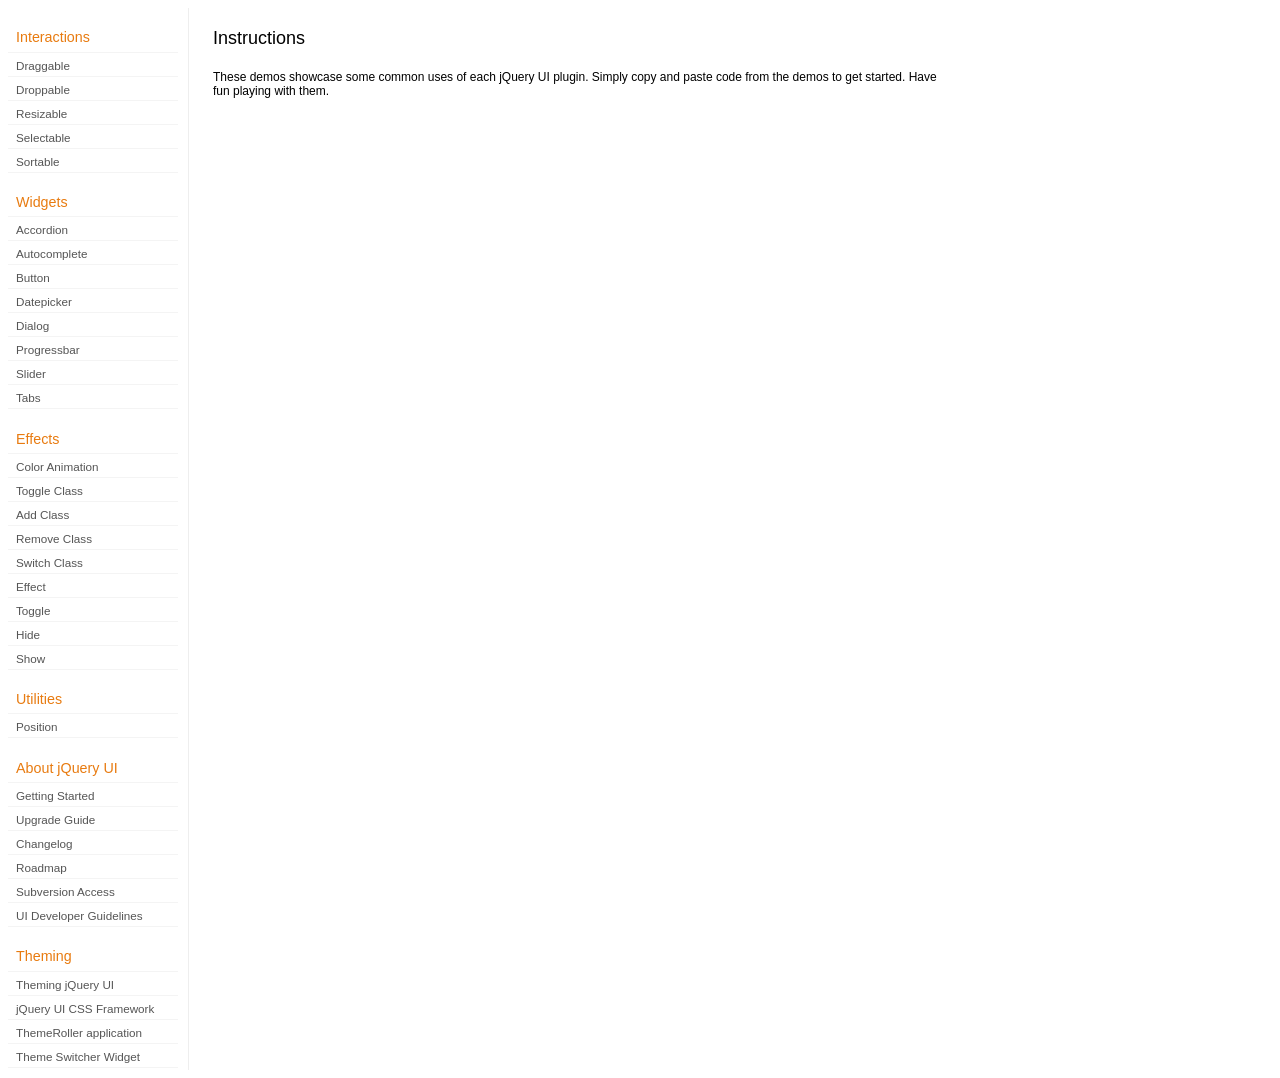
<file: HERRAMIENTAS/e-hash/js/jquery-ui/development-bundle/demos/index.html>
<!DOCTYPE html>
<html lang="en">
<head>
	<meta charset="UTF-8" />
	<meta http-equiv="Content-Type" content="text/html; charset=utf-8" />
	<title>jQuery UI Demos</title>
	<link type="text/css" href="../themes/base/jquery.ui.all.css" rel="stylesheet" />
	<link type="text/css" href="demos.css" rel="stylesheet" />
	<script type="text/javascript" src="../jquery-1.4.2.js"></script>
	<script type="text/javascript" src="../external/jquery.bgiframe-2.1.1.js"></script>
	<script type="text/javascript" src="../ui/jquery.ui.core.js"></script>
	<script type="text/javascript" src="../ui/jquery.ui.widget.js"></script>
	<script type="text/javascript" src="../ui/jquery.ui.mouse.js"></script>
	<script type="text/javascript" src="../ui/jquery.ui.accordion.js"></script>
	<script type="text/javascript" src="../ui/jquery.ui.autocomplete.js"></script>
	<script type="text/javascript" src="../ui/jquery.ui.button.js"></script>
	<script type="text/javascript" src="../ui/jquery.ui.datepicker.js"></script>
	<script type="text/javascript" src="../ui/jquery.ui.dialog.js"></script>
	<script type="text/javascript" src="../ui/jquery.ui.draggable.js"></script>
	<script type="text/javascript" src="../ui/jquery.ui.droppable.js"></script>
	<script type="text/javascript" src="../ui/jquery.ui.position.js"></script>
	<script type="text/javascript" src="../ui/jquery.ui.progressbar.js"></script>
	<script type="text/javascript" src="../ui/jquery.ui.resizable.js"></script>
	<script type="text/javascript" src="../ui/jquery.ui.selectable.js"></script>
	<script type="text/javascript" src="../ui/jquery.ui.slider.js"></script>
	<script type="text/javascript" src="../ui/jquery.ui.sortable.js"></script>
	<script type="text/javascript" src="../ui/jquery.ui.tabs.js"></script>
	<script type="text/javascript" src="../ui/jquery.effects.core.js"></script>
	<script type="text/javascript" src="../ui/jquery.effects.blind.js"></script>
	<script type="text/javascript" src="../ui/jquery.effects.bounce.js"></script>
	<script type="text/javascript" src="../ui/jquery.effects.clip.js"></script>
	<script type="text/javascript" src="../ui/jquery.effects.drop.js"></script>
	<script type="text/javascript" src="../ui/jquery.effects.explode.js"></script>
	<script type="text/javascript" src="../ui/jquery.effects.fold.js"></script>
	<script type="text/javascript" src="../ui/jquery.effects.highlight.js"></script>
	<script type="text/javascript" src="../ui/jquery.effects.pulsate.js"></script>
	<script type="text/javascript" src="../ui/jquery.effects.scale.js"></script>
	<script type="text/javascript" src="../ui/jquery.effects.shake.js"></script>
	<script type="text/javascript" src="../ui/jquery.effects.slide.js"></script>
	<script type="text/javascript" src="../ui/jquery.effects.transfer.js"></script>
	<script type="text/javascript" src="../ui/i18n/jquery.ui.datepicker-af.js"></script>
	<script type="text/javascript" src="../ui/i18n/jquery.ui.datepicker-ar.js"></script>
	<script type="text/javascript" src="../ui/i18n/jquery.ui.datepicker-az.js"></script>
	<script type="text/javascript" src="../ui/i18n/jquery.ui.datepicker-bs.js"></script>
	<script type="text/javascript" src="../ui/i18n/jquery.ui.datepicker-bg.js"></script>
	<script type="text/javascript" src="../ui/i18n/jquery.ui.datepicker-ca.js"></script>
	<script type="text/javascript" src="../ui/i18n/jquery.ui.datepicker-cs.js"></script>
	<script type="text/javascript" src="../ui/i18n/jquery.ui.datepicker-da.js"></script>
	<script type="text/javascript" src="../ui/i18n/jquery.ui.datepicker-de.js"></script>
	<script type="text/javascript" src="../ui/i18n/jquery.ui.datepicker-el.js"></script>
	<script type="text/javascript" src="../ui/i18n/jquery.ui.datepicker-en-GB.js"></script>
	<script type="text/javascript" src="../ui/i18n/jquery.ui.datepicker-eo.js"></script>
	<script type="text/javascript" src="../ui/i18n/jquery.ui.datepicker-es.js"></script>
	<script type="text/javascript" src="../ui/i18n/jquery.ui.datepicker-et.js"></script>
	<script type="text/javascript" src="../ui/i18n/jquery.ui.datepicker-eu.js"></script>
	<script type="text/javascript" src="../ui/i18n/jquery.ui.datepicker-fa.js"></script>
	<script type="text/javascript" src="../ui/i18n/jquery.ui.datepicker-fi.js"></script>
	<script type="text/javascript" src="../ui/i18n/jquery.ui.datepicker-fo.js"></script>
	<script type="text/javascript" src="../ui/i18n/jquery.ui.datepicker-fr.js"></script>
	<script type="text/javascript" src="../ui/i18n/jquery.ui.datepicker-fr-CH.js"></script>
	<script type="text/javascript" src="../ui/i18n/jquery.ui.datepicker-he.js"></script>
	<script type="text/javascript" src="../ui/i18n/jquery.ui.datepicker-hr.js"></script>
	<script type="text/javascript" src="../ui/i18n/jquery.ui.datepicker-hu.js"></script>
	<script type="text/javascript" src="../ui/i18n/jquery.ui.datepicker-hy.js"></script>
	<script type="text/javascript" src="../ui/i18n/jquery.ui.datepicker-id.js"></script>
	<script type="text/javascript" src="../ui/i18n/jquery.ui.datepicker-is.js"></script>
	<script type="text/javascript" src="../ui/i18n/jquery.ui.datepicker-it.js"></script>
	<script type="text/javascript" src="../ui/i18n/jquery.ui.datepicker-ja.js"></script>
	<script type="text/javascript" src="../ui/i18n/jquery.ui.datepicker-ko.js"></script>
	<script type="text/javascript" src="../ui/i18n/jquery.ui.datepicker-lt.js"></script>
	<script type="text/javascript" src="../ui/i18n/jquery.ui.datepicker-lv.js"></script>
	<script type="text/javascript" src="../ui/i18n/jquery.ui.datepicker-ms.js"></script>
	<script type="text/javascript" src="../ui/i18n/jquery.ui.datepicker-nl.js"></script>
	<script type="text/javascript" src="../ui/i18n/jquery.ui.datepicker-no.js"></script>
	<script type="text/javascript" src="../ui/i18n/jquery.ui.datepicker-pl.js"></script>
	<script type="text/javascript" src="../ui/i18n/jquery.ui.datepicker-pt-BR.js"></script>
	<script type="text/javascript" src="../ui/i18n/jquery.ui.datepicker-ro.js"></script>
	<script type="text/javascript" src="../ui/i18n/jquery.ui.datepicker-ru.js"></script>
	<script type="text/javascript" src="../ui/i18n/jquery.ui.datepicker-sk.js"></script>
	<script type="text/javascript" src="../ui/i18n/jquery.ui.datepicker-sl.js"></script>
	<script type="text/javascript" src="../ui/i18n/jquery.ui.datepicker-sq.js"></script>
	<script type="text/javascript" src="../ui/i18n/jquery.ui.datepicker-sr.js"></script>
	<script type="text/javascript" src="../ui/i18n/jquery.ui.datepicker-sr-SR.js"></script>
	<script type="text/javascript" src="../ui/i18n/jquery.ui.datepicker-sv.js"></script>
	<script type="text/javascript" src="../ui/i18n/jquery.ui.datepicker-ta.js"></script>
	<script type="text/javascript" src="../ui/i18n/jquery.ui.datepicker-th.js"></script>
	<script type="text/javascript" src="../ui/i18n/jquery.ui.datepicker-tr.js"></script>
	<script type="text/javascript" src="../ui/i18n/jquery.ui.datepicker-uk.js"></script>
	<script type="text/javascript" src="../ui/i18n/jquery.ui.datepicker-vi.js"></script>
	<script type="text/javascript" src="../ui/i18n/jquery.ui.datepicker-zh-CN.js"></script>
	<script type="text/javascript" src="../ui/i18n/jquery.ui.datepicker-zh-HK.js"></script>
	<script type="text/javascript" src="../ui/i18n/jquery.ui.datepicker-zh-TW.js"></script>
	<script type="text/javascript">
	jQuery(function($) {
		
		$('.left-nav a').click(function(ev) {
			window.location.hash = this.href.replace(/.+\/([^\/]+)\/index\.html/,'$1') + '|default';
			loadPage(this.href);
			$('.left-nav a.selected').removeClass('selected');
			$(this).addClass('selected');
			ev.preventDefault();
		});
		
		if (window.location.hash) {
			if (window.location.hash.indexOf('|') === -1) {
				window.location.hash += '|default';	
			}			
			var path = window.location.href.replace(/(index\.html)?#/,'');
			path = path.replace('\|','/') + '.html';
			loadPage(path);
		}		

		function loadPage(path) {			
			var section = path.replace(/\/[^\/]+\.html/,'');
			var header = section.replace(/.+\/([^\/]+)/,'$1').replace(/_/, ' ');
			
			$('td.normal div.normal')
				.empty()
				.append('<h4 class="demo-subheader">Functional demo:</h4>')
				.append('<h3 class="demo-header">'+ header +'</h3>')
				.append('<div id="demo-config"></div>')
				.find('#demo-config')
					.append('<div id="demo-frame"></div><div id="demo-config-menu"></div><div id="demo-link"><a class="demoWindowLink" href="#"><span class="ui-icon ui-icon-newwin"></span>Open demo in a new window</a></div>')
					.find('#demo-config-menu')
						.load(section + '/index.html .demos-nav', function() {
							$('#demo-config-menu a').each(function() {
								this.setAttribute('href', section + '/' + this.getAttribute('href').replace(/.+\/([^\/]+)/,'$1'));
								$(this).attr('target', 'demo-frame');
								$(this).click(function() {

									resetDemos();
									
									$(this).parents('ul').find('li').removeClass('demo-config-on');
									$(this).parent().addClass('demo-config-on');
									$('#demo-notes').fadeOut();

									//Set the hash to the actual page without ".html"
									window.location.hash = header + '|' + this.getAttribute('href').match((/\/([^\/\\]+)\.html/))[1];

									loadDemo(this.getAttribute('href'));

									return false;
								});
							});

							if (window.location.hash) {
								var demo = window.location.hash.split('|')[1];
								$('#demo-config-menu a').each(function(){
									if (this.href.indexOf(demo + '.html') !== -1) {
										$(this).parents('ul').find('li').removeClass('demo-config-on');
										$(this).parent().addClass('demo-config-on');									
										loadDemo(this.href);										
									}
								});
							}

							updateDemoNotes();
						})
					.end()
					.find('#demo-link a')
						.bind('click', function(ev){
							window.open(this.href);
							ev.preventDefault();
						})
					.end()
				.end()
			;
			
			resetDemos();
		}
				
		function loadDemo(path) {
			var directory = path.match(/([^\/]+)\/[^\/\.]+\.html$/)[1];
			$.get(path, function(data) {
				var source = data;
				data = data.replace(/<script.*>.*<\/script>/ig,""); // Remove script tags
				data = data.replace(/<\/?link.*>/ig,""); //Remove link tags
				data = data.replace(/<\/?html.*>/ig,""); //Remove html tag
				data = data.replace(/<\/?body.*>/ig,""); //Remove body tag
				data = data.replace(/<\/?head.*>/ig,""); //Remove head tag
				data = data.replace(/<\/?!doctype.*>/ig,""); //Remove doctype
				data = data.replace(/<title.*>.*<\/title>/ig,""); // Remove title tags
				data = data.replace(/((href|src)=["'])(?!(http|#))/ig, "$1" + directory + "/");

				$('#demo-style').remove();
				$('#demo-frame').empty().html(data);
				$('#demo-frame style').clone().appendTo('head').attr('id','demo-style');
				$('#demo-link a').attr('href', path);
				updateDemoNotes();
				updateDemoSource(source);
				
				if (/default.html$/.test(path)) {
					$.get("documentation/docs-" + path.match(/demos\/(.+)\//)[1] + ".html", function(html) {
						$("#demo-source").after(html);
						$("#widget-docs").tabs();
						$(".param-header").click(function() {
							$(this).parent().toggleClass("param-open").end().next().toggle();
						});
						$(".docs-list-header").each(function() {
							var header = $(this);
							var details = header.next().find(".param-details").hide();
							$("a:first", header).click(function() {
								details.show().parent().addClass("param-open");
								return false;
							});
							$("a:last", header).click(function() {
								details.hide().parent().removeClass("param-open");
								return false;
							});
						});
					});
				}
			});
		}

		function updateDemoNotes() {
			var notes = $('#demo-frame .demo-description');
			if ($('#demo-notes').length == 0) {
				$('<div id="demo-notes"></div>').insertAfter('#demo-config');
			}
			$('#demo-notes').hide().empty().html(notes.html());
			$('#demo-notes').show();
			notes.hide();
		}
		
		function updateDemoSource(source) {
			if ($('#demo-source').length == 0) {
				$('<div id="demo-source"><a href="#" class="source-closed">View Source</a><div><pre><code></code></pre></div></div>').insertAfter('#demo-notes');
				$('#demo-source').find(">a").click(function() {
					$(this).toggleClass("source-closed").toggleClass("source-open").next().toggle();
					return false;
				}).end().find(">div").hide();
			}
			var cleanedSource = source
				.replace('themes/base/jquery.ui.all.css', 'theme/jquery.ui.all.css')
				.replace(/\s*\x3Clink.*demos\x2Ecss.*\x3E\s*/, '\r\n\t')
				.replace(/\x2E\x2E\x2F\x2E\x2E\x2F/g, '');

			$('#demo-source code').empty().text(cleanedSource);
		}
		
		function resetDemos() {
			$.datepicker.setDefaults($.extend({showMonthAfterYear: false}, $.datepicker.regional['']));
			$(".ui-dialog-content").remove();			
		}
				
	});
	</script>
</head>
<body>

<table class="layout-grid" cellspacing="0" cellpadding="0">
	<tr>
		<td class="left-nav">
			<dl class="demos-nav">
				<dt>Interactions</dt>
					<dd><a href="draggable/index.html">Draggable</a></dd>
					<dd><a href="droppable/index.html">Droppable</a></dd>
					<dd><a href="resizable/index.html">Resizable</a></dd>
					<dd><a href="selectable/index.html">Selectable</a></dd>
					<dd><a href="sortable/index.html">Sortable</a></dd>
				<dt>Widgets</dt>
					<dd><a href="accordion/index.html">Accordion</a></dd>
					<dd><a href="autocomplete/index.html">Autocomplete</a></dd>
					<dd><a href="button/index.html">Button</a></dd>
					<dd><a href="datepicker/index.html">Datepicker</a></dd>
					<dd><a href="dialog/index.html">Dialog</a></dd>
					<dd><a href="progressbar/index.html">Progressbar</a></dd>
					<dd><a href="slider/index.html">Slider</a></dd>
					<dd><a href="tabs/index.html">Tabs</a></dd>
				<dt>Effects</dt>
					<dd><a href="animate/index.html">Color Animation</a></dd>
					<dd><a href="toggleClass/index.html">Toggle Class</a></dd>
					<dd><a href="addClass/index.html">Add Class</a></dd>
					<dd><a href="removeClass/index.html">Remove Class</a></dd>
					<dd><a href="switchClass/index.html">Switch Class</a></dd>
					<dd><a href="effect/index.html">Effect</a></dd>
					<dd><a href="toggle/index.html">Toggle</a></dd>
					<dd><a href="hide/index.html">Hide</a></dd>
					<dd><a href="show/index.html">Show</a></dd>
				<dt>Utilities</dt>
                    <dd><a href="position/index.html">Position</a></dd>
				<dt>About jQuery UI</dt>
					<dd><a href="http://jqueryui.com/docs/Getting_Started">Getting Started</a></dd>
					<dd><a href="http://jqueryui.com/docs/Upgrade_Guide">Upgrade Guide</a></dd>					
					<dd><a href="http://jqueryui.com/docs/Changelog">Changelog</a></dd>
					<dd><a href="http://jqueryui.com/docs/Roadmap">Roadmap</a></dd>
					<dd><a href="http://jqueryui.com/docs/Subversion">Subversion Access</a></dd>
					<dd><a href="http://jqueryui.com/docs/Developer_Guide">UI Developer Guidelines</a></dd>
				<dt>Theming</dt>
					<dd><a href="http://jqueryui.com/docs/Theming">Theming jQuery UI</a></dd>
					<dd><a href="http://jqueryui.com/docs/Theming/API">jQuery UI CSS Framework</a></dd>
					<dd><a href="http://jqueryui.com/docs/Theming/Themeroller">ThemeRoller application</a></dd>
					<dd><a href="http://jqueryui.com/docs/Theming/ThemeSwitcher">Theme Switcher Widget</a></dd>

			</dl>
		</td>
		<td class="normal">

			<div class="normal">

					<h3>Instructions</h3>
					<p>
						These demos showcase some common uses of each jQuery UI plugin. Simply copy and paste code from the demos to get started. Have fun playing with them.
					</p>
				
			</div>

		</td>
	</tr>
</table>
</body>
</html>
</file>
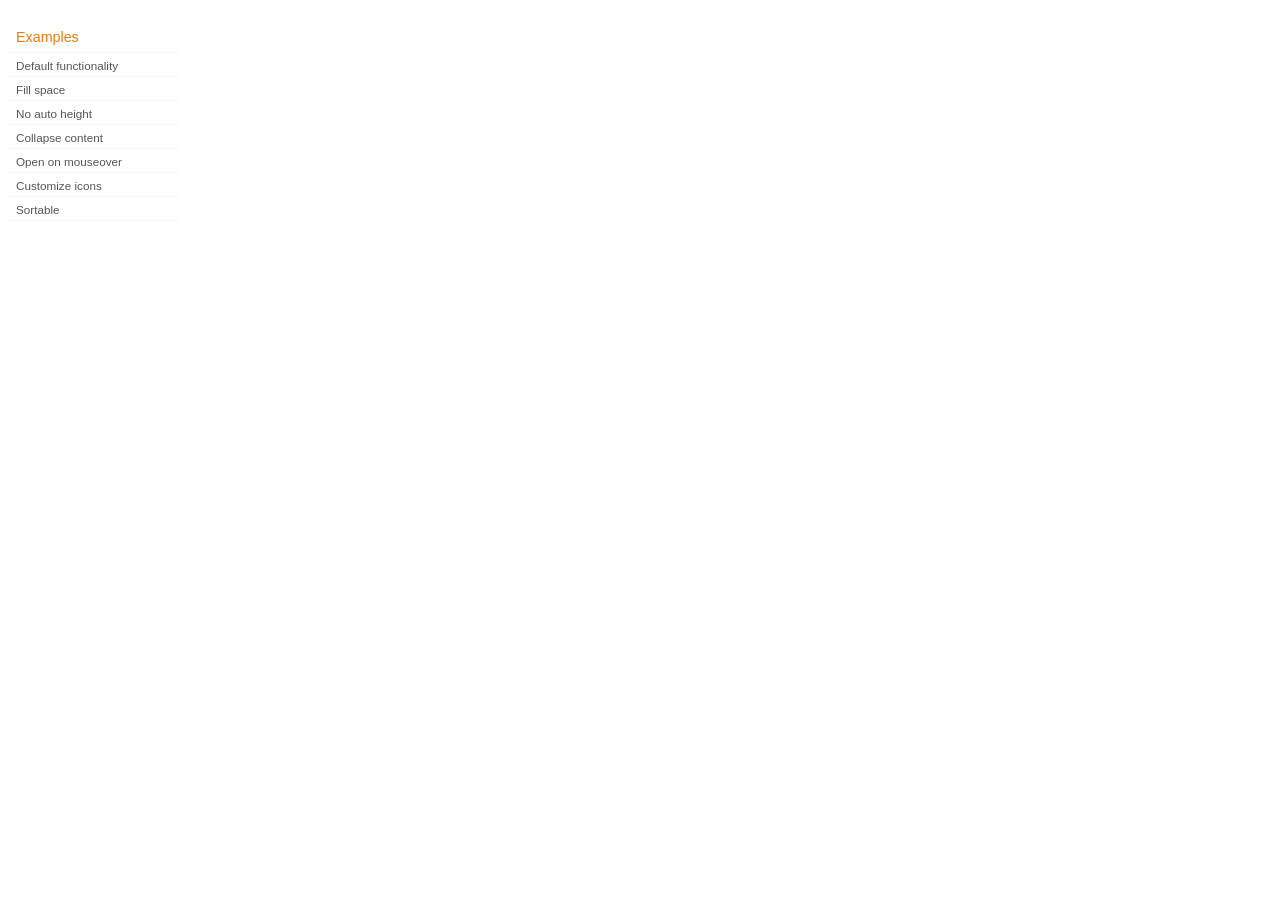
<file: HERRAMIENTAS/e-hash/js/jquery-ui/development-bundle/demos/accordion/index.html>
<!DOCTYPE html>
<html lang="en">
<head>
	<meta charset="UTF-8" />
	<title>jQuery UI Accordion Demos</title>
	<link type="text/css" href="../demos.css" rel="stylesheet" />
</head>
<body>
	<div class="demos-nav">
		<h4>Examples</h4>
		<ul>
			<li class="demo-config-on"><a href="default.html">Default functionality</a></li>
			<li><a href="fillspace.html">Fill space</a></li>
			<li><a href="no-auto-height.html">No auto height</a></li>
			<li><a href="collapsible.html">Collapse content</a></li>
			<li><a href="mouseover.html">Open on mouseover</a></li>
			<li><a href="custom-icons.html">Customize icons</a></li>
			<li><a href="sortable.html">Sortable</a></li>
		</ul>
	</div>
</body>
</html>
</file>
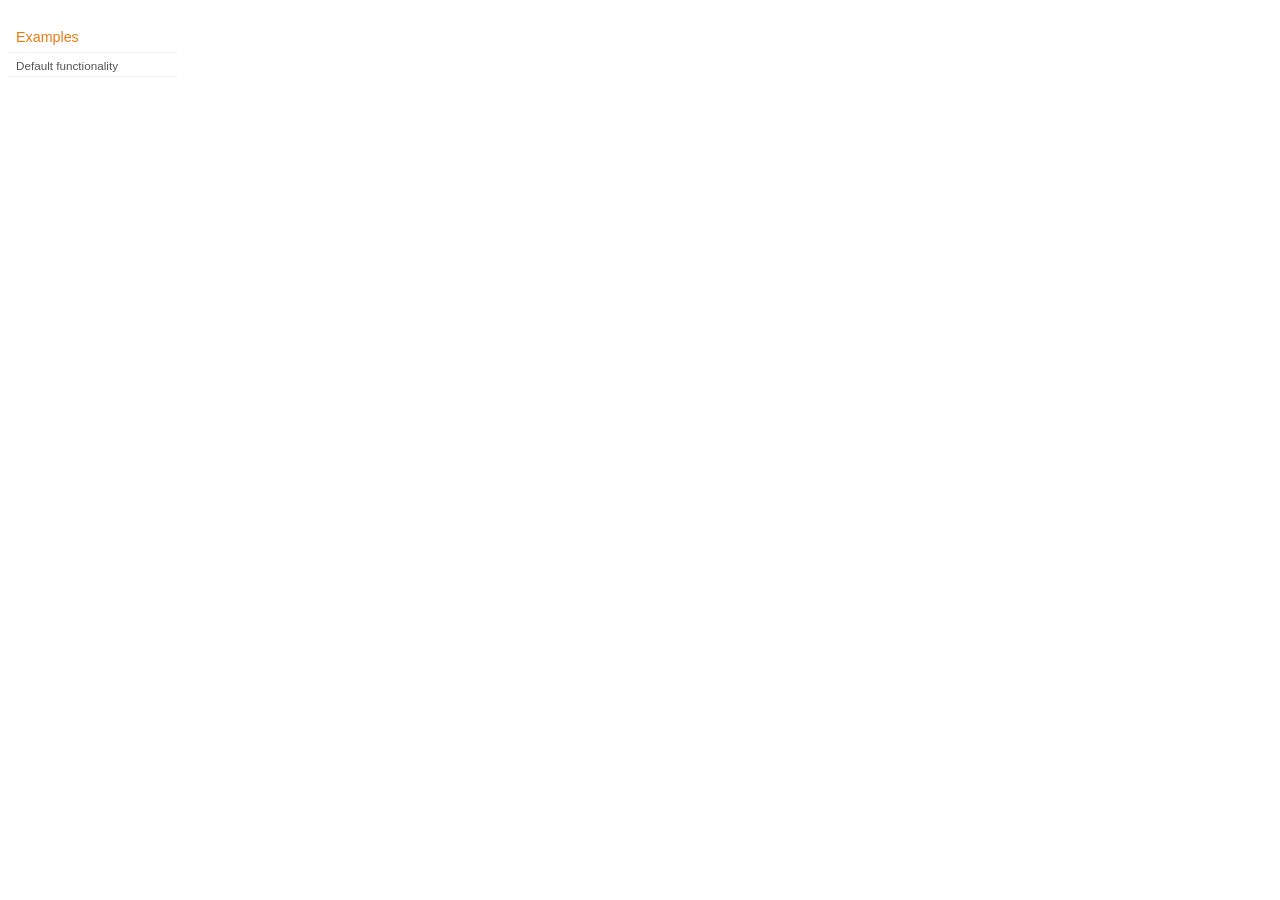
<file: HERRAMIENTAS/e-hash/js/jquery-ui/development-bundle/demos/addClass/index.html>
<!DOCTYPE html>
<html lang="en">
<head>
	<meta charset="UTF-8" />
	<title>jQuery UI Effects Demos</title>
	<link type="text/css" href="../demos.css" rel="stylesheet" />
</head>
<body>

<div class="demos-nav">
	<h4>Examples</h4>
	<ul>
		<li class="demo-config-on"><a href="default.html">Default functionality</a></li>
	</ul>
</div>

</body>
</html>
</file>
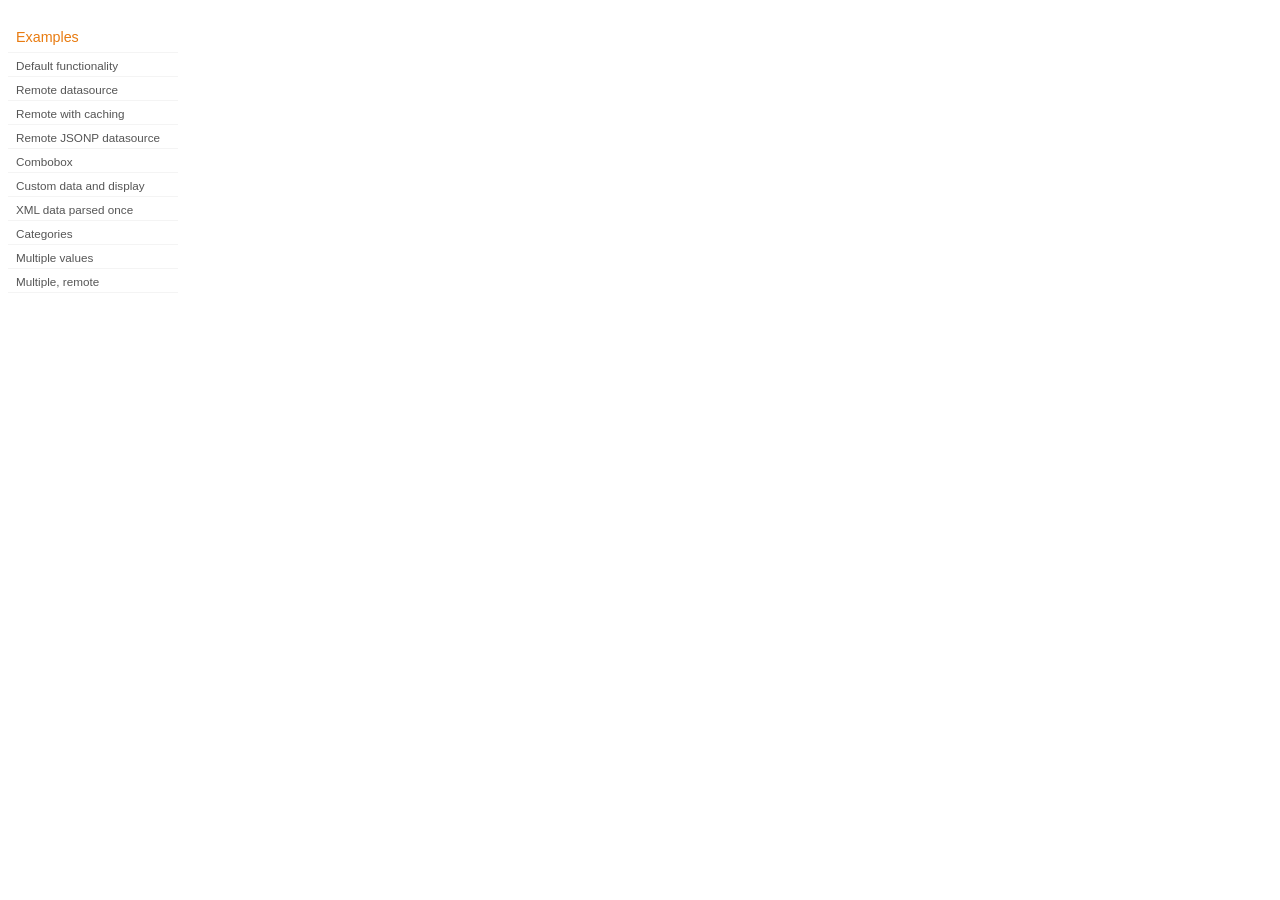
<file: HERRAMIENTAS/e-hash/js/jquery-ui/development-bundle/demos/autocomplete/index.html>
<!DOCTYPE html>
<html lang="en">
<head>
	<meta charset="UTF-8" />
	<title>jQuery UI Autocomplete Demos</title>
	<link type="text/css" href="../demos.css" rel="stylesheet" />
</head>
<body>
	<div class="demos-nav">
		<h4>Examples</h4>
		<ul>
			<li class="demo-config-on"><a href="default.html">Default functionality</a></li>
			<li><a href="remote.html">Remote datasource</a></li>
			<li><a href="remote-with-cache.html">Remote with caching</a></li>
			<li><a href="remote-jsonp.html">Remote JSONP datasource</a></li>
			<li><a href="combobox.html">Combobox</a></li>
			<li><a href="custom-data.html">Custom data and display</a></li>
			<li><a href="xml.html">XML data parsed once</a></li>
			<li><a href="categories.html">Categories</a></li>
			<li><a href="multiple.html">Multiple values</a></li>
			<li><a href="multiple-remote.html">Multiple, remote</a></li>
		</ul>
	</div>
</body>
</html>
</file>
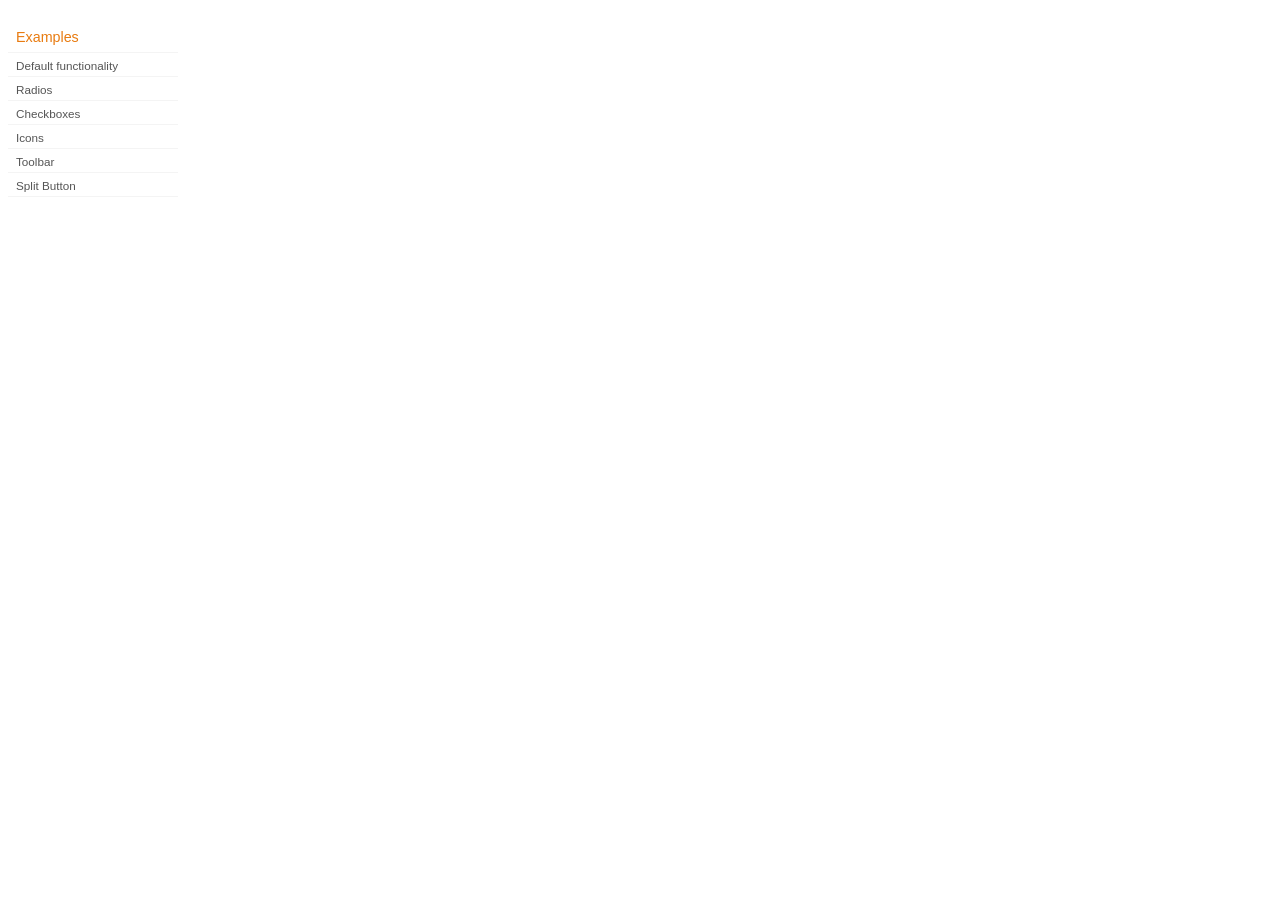
<file: HERRAMIENTAS/e-hash/js/jquery-ui/development-bundle/demos/button/index.html>
<!DOCTYPE html>
<html lang="en">
<head>
	<meta charset="UTF-8" />
	<title>jQuery UI Button Demos</title>
	<link type="text/css" href="../demos.css" rel="stylesheet" />
</head>
<body>

<div class="demos-nav">
	<h4>Examples</h4>
	<ul>
		<li class="demo-config-on"><a href="default.html">Default functionality</a></li>
		<li><a href="radio.html">Radios</a></li>
		<li><a href="checkbox.html">Checkboxes</a></li>
		<li><a href="icons.html">Icons</a></li>
		<li><a href="toolbar.html">Toolbar</a></li>
		<li><a href="splitbutton.html">Split Button</a></li>
	</ul>
</div>

</body>
</html>
</file>
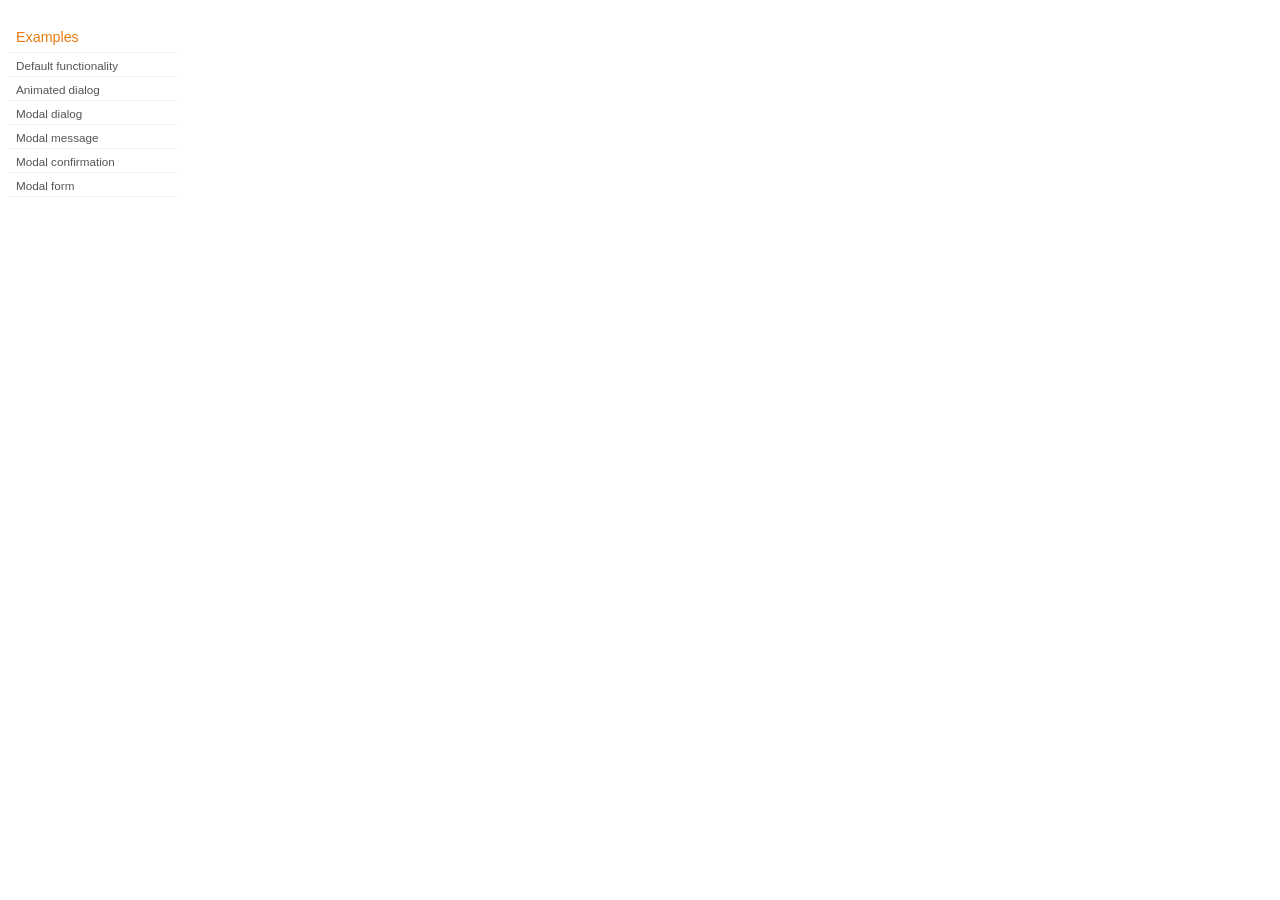
<file: HERRAMIENTAS/e-hash/js/jquery-ui/development-bundle/demos/dialog/index.html>
<!DOCTYPE html>
<html lang="en">
<head>
	<meta charset="UTF-8" />
	<title>jQuery UI Dialog Demos</title>
	<link type="text/css" href="../demos.css" rel="stylesheet" />
</head>
<body>

<div class="demos-nav">
	<h4>Examples</h4>
	<ul>
		<li class="demo-config-on"><a href="default.html">Default functionality</a></li>
		<li><a href="animated.html">Animated dialog</a></li>
		<li><a href="modal.html">Modal dialog</a></li>
		<li><a href="modal-message.html">Modal message</a></li>
		<li><a href="modal-confirmation.html">Modal confirmation</a></li>
		<li><a href="modal-form.html">Modal form</a></li>
	</ul>
</div>

</body>
</html>
</file>
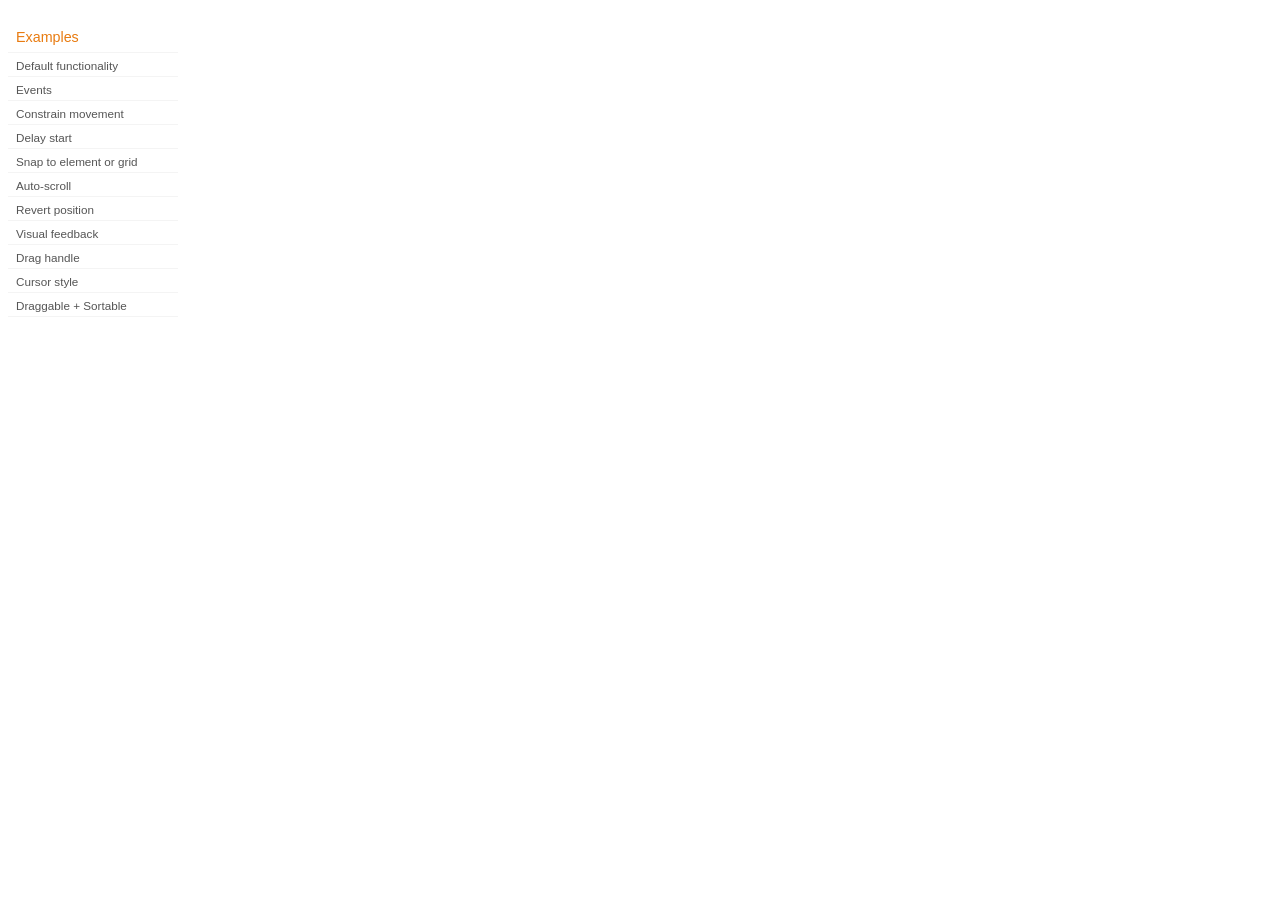
<file: HERRAMIENTAS/e-hash/js/jquery-ui/development-bundle/demos/draggable/index.html>
<!DOCTYPE html>
<html lang="en">
<head>
	<meta charset="UTF-8" />
	<title>jQuery UI Draggable Demos</title>
	<link type="text/css" href="../demos.css" rel="stylesheet" />
</head>
<body>

<div class="demos-nav">
	<h4>Examples</h4>
	<ul>
		<li class="demo-config-on"><a href="default.html">Default functionality</a></li>
		<li><a href="events.html">Events</a></li>
		<li><a href="constrain-movement.html">Constrain movement</a></li>
		<li><a href="delay-start.html">Delay start</a></li>
		<li><a href="snap-to.html">Snap to element or&#160;grid</a></li>
		<li><a href="scroll.html">Auto-scroll</a></li>
		<li><a href="revert.html">Revert position</a></li>
		<li><a href="visual-feedback.html">Visual feedback</a></li>
		<li><a href="handle.html">Drag handle</a></li>
		<li><a href="cursor-style.html">Cursor style</a></li>
		<li><a href="sortable.html">Draggable + Sortable</a></li>
	</ul>
</div>

</body>
</html>
</file>
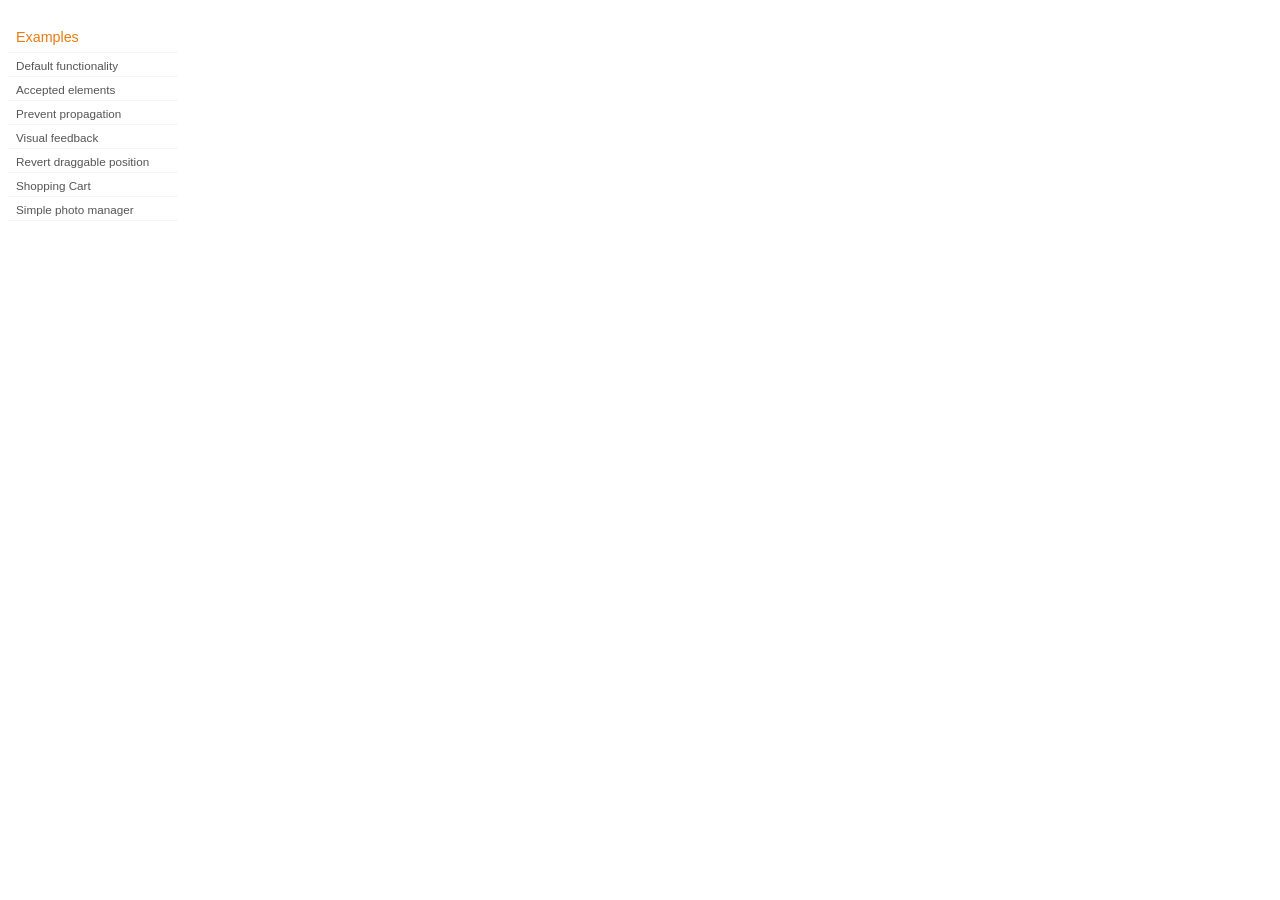
<file: HERRAMIENTAS/e-hash/js/jquery-ui/development-bundle/demos/droppable/index.html>
<!DOCTYPE html>
<html lang="en">
<head>
	<meta charset="UTF-8" />
	<title>jQuery UI Droppable Demos</title>
	<link type="text/css" href="../demos.css" rel="stylesheet" />
</head>
<body>

<div class="demos-nav">
	<h4>Examples</h4>
	<ul>
		<li class="demo-config-on"><a href="default.html">Default functionality</a></li>
		<li><a href="accepted-elements.html">Accepted elements</a></li>
		<li><a href="propagation.html">Prevent propagation</a></li>
		<li><a href="visual-feedback.html">Visual feedback</a></li>
		<li><a href="revert.html">Revert draggable position</a></li>
		<li><a href="shopping-cart.html">Shopping Cart</a></li>
		<li><a href="photo-manager.html">Simple photo manager</a></li>
	</ul>
</div>

</body>
</html>
</file>
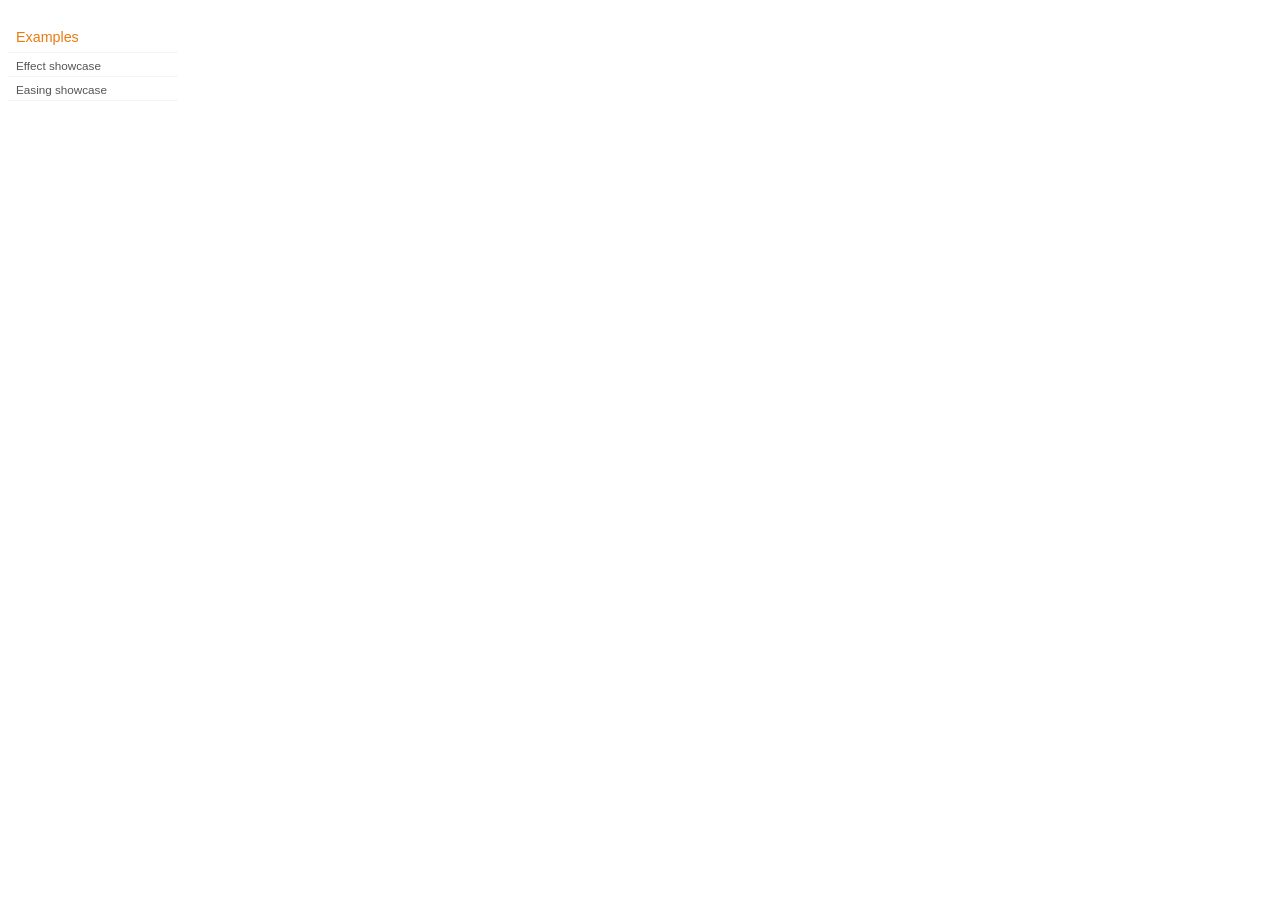
<file: HERRAMIENTAS/e-hash/js/jquery-ui/development-bundle/demos/effect/index.html>
<!DOCTYPE html>
<html lang="en">
<head>
	<meta charset="UTF-8" />
	<title>jQuery UI Effect Demos</title>
	<link type="text/css" href="../demos.css" rel="stylesheet" />
</head>
<body>

<div class="demos-nav">
	<h4>Examples</h4>
	<ul>
		<li class="demo-config-on"><a href="default.html">Effect showcase</a></li>
		<li><a href="easing.html">Easing showcase</a></li>
		<!-- WIP
		<li class="demo-config-on"><a href="scale.html">Scale effect</a></li>
		<li class="demo-config-on"><a href="size.html">Size effect</a></li>
		<li class="demo-config-on"><a href="transfer.html">Transfer effect</a></li>
		-->
	</ul>
</div>

</body>
</html>
</file>
<file: HERRAMIENTAS/e-hash/js/css/style.css>
/* global */
html
{ height: 100%;}

*
{ margin: 0;
  padding: 0;}

body
{ font-family: 'trebuchet ms', arial, sans-serif;
  font-size: .80em;
  background: #F5F5F5 url(pattern.jpg);
  color: #47433F;}

p
{ padding: 0 0 20px 0;
  line-height: 1.7em;}

img
{ border: 0;}

h1, h2, h3, h4, h5, h6 
{ font: normal 165% 'century gothic', arial, sans-serif;
  color: #2DB8CD;
  margin: 0 0 14px 0;
  padding: 10px 0 5px 0;}

h2
{ font: normal 165% 'century gothic', arial, sans-serif;
  color: #B60000;}

h3
{ font: normal 165% 'century gothic', arial, sans-serif;}

h4, h5, h6
{ margin: 0;
  padding: 0 0 5px 0;
  font: normal 120% arial, sans-serif;
  color: #B60000;}

h5, h6
{ font: italic 95% arial, sans-serif;
  color: #888;}

h6
{ color: #362C20;}

a
{ outline: none;
  text-decoration: none;}

/* image positioning - left, right and center */
.left
{ float: left;
  margin-right: 10px;}

.right
{ float: right; 
  margin-left: 10px;}

.center
{ display: block;
  text-align: center;
  margin: 20px auto;}

/* block quote */
blockquote
{ margin: 20px 0; 
  padding: 10px 20px 0 20px;
  border: 1px solid #E5E5DB;
  background: #FFF;}

/* unordered list */

ul
{ margin: 2px 0 22px 17px;}

ul li
{ /*list-style-type: circle;*/
  margin: 0 0 6px 0; 
  /*padding: 0 0 4px 5px;*/}

/* ordered list */

ol
{ /*margin: 8px 0 22px 20px;*/}

ol li
{/*margin: 0 0 11px 0;*/}

/* margin lefts / margin rights - to centre content */
#main, #logo, #menubar, #site_content, #footer
{ margin-left: auto; 
  margin-right: auto;}

/* header area */
#header
{ background: url(back.png) repeat-x;
  height: 174px;}

#logo
{ width: 870px;
  height: 129px;}

#logo h1, #logo h2
{ font: normal 300% "century gothic", arial, sans-serif;}

#logo h1
{ padding: 24px 0 0 0;
  margin: 0;
  color: #FFF;}

#logo h2
{ font-size: 120%;
  padding: 4px 0 0 0;
  color: #A8AA94;}

/* navigation menu */
#menubar
{ width: 1050px;
  height: 46px;
  padding: 0 0 0 4px;} 

ul#menu
{ float: right;}

ul#menu li
{ float: left;
  margin: 5px 0 0 0;
  padding: 0 0 0 6px;
  list-style: none;}

ul#menu li a
{ letter-spacing: 0.1em;
  font: normal 90% 'trebuchet ms', arial, sans-serif;
  display: block; 
  float: left; 
  height: 20px;
  padding: 9px 22px 5px 16px;
  text-align: center;
  color: #FFF;
  text-transform: uppercase;} 

ul#menu li.tab_selected a
{ height: 20px;
  padding: 7px 22px 4px 16px;}

ul#menu li.tab_selected
{ margin: 7px 0 0 0;
  background: #635B53 url(tabs.png) no-repeat 0 0px;}

ul#menu li.tab_selected a, ul#menu li.tab_selected a:hover
{ background: #635B53 url(tabs.png) no-repeat 100% 0px;
  color: #FFF;}

ul#menu li a:hover
{color: #A4AA04;}

.menu_params
{
  left: 10px; 
  top: 150px; 
  position: fixed; 
  width: 222px;
  cursor: move;
}

.function_panel
{
  left: 10px; 
  top: 15px; 
  position: fixed; 
  width: 222px;
  cursor: move;
}

#sidebar_virtual_keyboard {
  left: 70%; 
  top: 160px; 
  position: fixed; 
  width: 400px;
  cursor: move;
}

#sidebar_menu_operation
{
  left: 82.6%; 
  top: 2.1%; 
  position: fixed; 
  width: 221px;
  cursor: move;
}

/* main content */
#site_content
{ width: 875px;
  overflow: hidden;
  margin: 15px auto;} 

/* sidebar */
#sidebar_container
{ float: right;
  width: 224px;}

.sidebar_top
{ width: 222px;
  height: 14px;
  background: transparent url(side_top.png) no-repeat;}

.sidebar_base
{ width: 222px;
  height: 14px;
  background: url(side_base.png) no-repeat;}

.sidebar
{ float: right;
  width: 222px;
  padding: 0;
  margin: 0 0 16px 0;}
  
.sidebar_rw{
 float: left;
 width: 200px;
 padding: 0;
 margin: 0 0 16px 0;
}  

.sidebar_item
{ background: url(side_back.png) repeat-y;
  padding: 0 20px;
  width: 182px;}

.sidebar ul
{ width: 178px; 
  padding: 0; 
  margin: 0;}

.sidebar li
{ list-style: none;
  margin: 0;
  padding: 0 0 7px 0; }

.sidebar li a, .sidebar li a:hover
{ padding: 0 0 0 25px;
  display: block;
  background: transparent url(link.png) no-repeat left center;
  color: #A4AA04;
  text-decoration: underline;} 

.sidebar li a.selected, .sidebar li a:hover, .sidebar li a.selected:hover
{ color: #A4AA04;
  text-decoration: none;}

/* page content */
/*#content_container
{ float: left;
  width: 633px;}*/

.content_container
{ float: left;
  width: 633px;}

#content_top
{ width: 633px;
  height: 14px;
  background: transparent url(content_top.png) no-repeat;}

#content_base
{ width: 633px;
  height: 14px;
  background: url(content_base.png) no-repeat;}

#content
{ /*text-align: left;*/
  background: url(content.png) repeat;
  width: 593px;
  padding: 0 20px;}

#content a, .sidebar a
{ text-decoration: underline;
  color: #A4AA04;}

#content a:hover, .sidebar a:hover
{ text-decoration: none;
  color: #A4AA04;}

#content ul
{ margin: 0 15px; 
  padding: 0;}

#content ul li
{ padding: 0 0 10px 0;
  margin: 0;}

/* footer */
#footer
{ width: 100%;
  font-family: sans-serif;
  font-size: 90%;
  height: 33px;
  padding: 24px 0 5px 0;
  text-align: center; 
  background: #635B53 url(footer.png) repeat-x;
  color: #A8AA94;
  text-transform: uppercase;
  letter-spacing: 0.1em;}

#footer a
{ color: #A8AA94;}

#footer a:hover
{ color: #FFF;}

.logo_colour
{ color: #2DB8CD;}

.form_settings
{ margin: 15px 0 0 0;}

.form_settings p
{ padding: 0 0 4px 0;}

.form_settings span
{ float: left; 
  width: 200px; 
  text-align: left;}
  
.form_settings input, .form_settings textarea
{ padding: 5px; 
  width: 288px; 
  font: 100% arial; 
  border: 1px solid #E5E5DB; 
  background: #FFF; 
  color: #47433F;}
  
.form_settings .submit
{ font: 100% arial; 
  border: 1px solid; 
  width: 99px; 
  margin: 0 0 0 200px; 
  height: 35px;
  padding: 8px;
  cursor: pointer; 
  background: #555; 
  color: #FFF;}

.form_settings textarea, .form_settings select
{ font: 100% arial; 
  width: 288px;}

.form_settings select
{ width: 300px;}

.form_settings .checkbox
{ margin: 4px 0; 
  padding: 0; 
  width: 14px;
  border: 0;
  background: none;}

.separator
{ width: 100%;
  height: 0;
  border-top: 1px solid #D9D5CF;
  border-bottom: 1px solid #fff;
  margin: 0 0 20px 0;}
  
table
{ margin: 10px 0 30px 0;}

table tr th, table tr td
{ background: #666;
  color: #FFF;
  padding: 7px 4px;}
  
table tr td
{ background: #CCC;
  color: #47433F;
  border-top: 1px solid #EDEBE5;}
  
  
#filaFlecha  
{ background: white; /*#F5F5F5 url(pattern.jpg);*/
  border-top: none;
  width: 20px;
  height: 31px;  
}
  
  
/* sidebar left */
#sidebar_container_left
{ float: left;
  width: 224px;
  margin: 16px 0 0 0;}

.sidebar_left
{ float: left;
  width: 222px;
  padding: 0;
}

.req_field{
  color: #C60000;
  visibility: hidden;
  font-size: medium;
}

.new_button{ 
  border: 1px solid bold; 
  width: 150px;  
  height: 32px;
  cursor: pointer; 
  background: #555; 
  color: #FFF;
}
</file>
<file: HERRAMIENTAS/HUE/css/estilos.css>
@charset "utf-8";
  /* CSS Document */
  
  .elemento{
	  padding-top:5px;
	  font-size:10px;
  }
  .explicacionBusquedaNegativa{
	  float:right;
	  padding-left:50px;
	  padding-top:10px;
	  color:#F9F;
  }
  .explicacionBusquedaPositiva{
	  float:right;
	  padding-left:50px;
	  padding-top:10px;
	  color:#3CC;
  }
	 
  .cuerpo{
	  padding:0;
	  margin:0 auto;
	  font-family:Verdana, Geneva, sans-serif;
	  font-size:12px;
	  background:#c6e9a0 url(../image/fondo.jpg) no-repeat;
	  min-height:700px;
	  color:#15595E;
	  overflow-x:hidden;
  }
  
  .cuerpoCompleto{
	  padding:0;
	  margin:0 auto;
	  font-family:Verdana, Geneva, sans-serif;
	  font-size:12px;
	  background:#c6e9a0 url(../image/fondo_completo.jpg) no-repeat;
	  min-height:700px;
	  color:#15595E;
	  overflow-x:hidden;
  }
  
  
  .encabezado{
	  height:90px;
	  width:100%;
  }
  
  .encabezadoCompleto
  {
	  height:20px;
  }
  
  #vinculos{
	  float:right;
	  font-size:10px;
	  margin:7px;
	  text-align:right;
	  line-height:10px;
  }
  body.cuerpoCompleto #vinculos a{
	  color:#fff;
  }
  #vinculos a{
	  color:#666;
	  text-decoration:none;
  }
  
  .formulario{
	  background-repeat:no-repeat;
	  height:65px;
	  padding-top:26px;
	  padding-left:33px;
  }
  
  .formularioCompleto{
	  background-repeat:no-repeat;
	  height:85px;
	  padding-top:6px;
	  padding-left:33px;
  }
  
  .nada{
	  background-image:none;
  }
  .boton1{
	  background-image:url('../image/menu1.png');  
  }
  .boton2{	
	  background-image:url('../image/menu2.png');
  }
  .boton3{
	  background-image:url('../image/menu3.png');
  }
  body.cuerpoCompleto .boton1,body.cuerpoCompleto .boton2,body.cuerpoCompleto .boton3{
  	  background-position: 0px -20px;	
  }
  input{
	  color:#15595E;
  }
  #eCrearArbol{
	  margin-right:43px;
  }
  #eCrearArbol label{
	  color:#15595E;	
  }
  #eEliminar{
	  margin-left:3px;
  }
  #eBuscar{
	  margin-left:43px;
  }
  #eBuscar label{
		  color:#15595E;	
  }
  #numeroABuscar, #numeroAEliminar, #numeroAInsertar, #orden{
	  width:30px;
  }
  .formularioPasivo
  {
	  background-color: #fff;
	  border: solid 1px #33677F;
  }
  .formularioActivo
  {
	  background-color: #D5EEB9;
	  border: solid 2px #33677F;
  }
  .formu, label{
	  float:left;
	  padding-left:10px;
	  font-weight:bolder;
  }
  .limpio{
	  float:none;
	  clear:both;
	  height:1px;
  }
  .boton{
	  margin-top:3px;
	  font-weight:bold;
	  font-size:10px;
  }
  .campo{
	  margin-top:3px;
	  font-size:10px;
	  background-color:#EDF4E4;
	  height:17px;
  }
  .seleccion{
	  margin-top:3px;
	  height:17px;
	  font-size:10px;
  }
  .masmenos{
	  font-size:10px;
	  font-weight:bolder;
  }
  .nadaEstrella{
	  visibility:hidden;
  }
  .todoEstrella{
	  visibility:visible;
  }
  #opcionesArbolEstrella{
	  clear:both;
	  float:none;
	  height:35px;
	  width:100%;
	  padding-top:10px;
	  padding-left:20px;
  }
  #opcionesArbolEstrellaAdentro{
	  background:transparent url(../image/estrella.png) bottom left;
	  height:30px;
  }
  
  .historial{
	  width:14%;
	  padding-left:10px;
	  margin: 5px;
	  margin-top:10px;
	  color:#59888E;
	  height:375px;
	  overflow:hidden;
	  overflow-y:scroll;
	  border:4px solid #92b9be;
	  float:left;
	  background-image:url('../image/fondoHistorial.jpg');
	  text-align:left;
  }
  #historial h2{
	  color:#15595E;
	  padding-left:5px;
	  text-align:center;
	  margin:5px -10px;
	  font-size:14px;
	  font-style:italic;
  }
  
  div#explicacionHistorial p{
	  text-align:left;
	  font-size:11px;
  }
  
  .wrapperContenedor{
	  margin-top:10px;
	  margin-left:5px;
	  border:4px solid #8BB4CA;
	  float:left;
	  width:80%;
	  height:375px;
	  overflow:scroll;
	  background-image:url('../image/fondoHistorial.jpg');
  }
  
  
  
  #contenedor{
	  position:relative;
	  width:100%;
	  height:1px;
  }
  #enlaces
  {
  
		/* height:auto;*/
		 left:0;
		 position:absolute;
		 /*top:0px;
		/* width:auto;*/
		 border:1px solid #59888e;
		 /*position:relative;
		 top:-15px;
		 border:1px solid #59888e;*/
  }
  #pie{
	  background:transparent url(../image/pie.png) right bottom no-repeat;
	  height:50px;
	  z-index:99999;
	  position:fixed;
	  bottom: 0px; 
	  right: 0px;
	  width:100%;
	  text-align:right;
  }
  #pieLogo{
	  background:transparent url(../image/pieLogo.png) left bottom no-repeat;
	  height:50px;
	  width:360px;
	  float:left;
	  margin:0;
	  padding:0;
  }
  #pieAdentro{
	  float:right;
	  margin:0;
	  padding:0;
	  padding-top:24px;
	  padding-right:35px;
  }
  #version{
  text-align:right;
  }
  .piiLabel{
	  float:left;
	  padding:0 5px;
  }
  
  .elemento, .desborde{
	  background-color:#8bb4ca;
	  border:1px solid #59888e;
	  color:#FFF;
  }
  .puntero{
	  background:transparent url('../image/puntero.png');
	  color:#FFF;
	  border:1px solid #59888e;
  }
  div{
	  text-align:center;
	  font-weight:bold;
  }
  .historialCompleto{
		  display:block;
	  width:97%;
	  padding-left:10px;
	  margin-top: 100px;
	  margin-left:5px;
          margin-bottom:50px;
	  color:#59888E;
	  height:195px;
	  overflow:scroll;
	  border:4px solid #92b9be;
	  background-image:url('../image/fondoHistorial.jpg');
	  text-align:left;
	  float:none;
	  clear:both;
  }
  .wrapperContenedorCompleto{
	  margin-top:2px;
	  border:4px solid #8BB4CA;
	  float:left;
	  width:98%;
	  height:450px;
	  overflow:scroll;
	  margin-left:5px;
	  background-image:url('../image/fondoHistorial.jpg');
  }
  
  .mensajeExplorer{
  width:100%;
  font-size:20px;
  }
</file>
<file: HERRAMIENTAS/e-hash/js/jquery-ui/development-bundle/demos/demos.css>
body {
	font-size: 62.5%;
}

table {
	font-size: 1em;
}

/* Site
   -------------------------------- */

body {
	font-family: "Trebuchet MS", "Helvetica", "Arial",  "Verdana", "sans-serif";
}

/* Layout
   -------------------------------- */

.layout-grid {
	width: 960px;
}

.layout-grid td {
	vertical-align: top;
}

.layout-grid td.left-nav {
	width: 140px;
}

.layout-grid td.normal {
	border-left: 1px solid #eee;
	padding: 20px 24px;
	font-family: "Trebuchet MS", "Helvetica", "Arial",  "Verdana", "sans-serif";
}

.layout-grid td.demos {
	background: url('/images/demos_bg.jpg') no-repeat;
	height: 337px;
	overflow: hidden;
}

/* Normal
   -------------------------------- */

.normal h3,
.normal h4 {
	margin: 0;
	font-weight: normal;
}

.normal h3 {
	padding: 0 0 9px;
	font-size: 1.8em;
}

.normal h4 {
	padding-bottom: 21px;
	border-bottom: 1px dashed #999;
	font-size: 1.2em;
	font-weight: bold;
}

.normal p {
	font-size: 1.2em;
}

/* Demos */

.demos-nav, .demos-nav dt, .demos-nav dd, .demos-nav ul, .demos-nav li {
	margin: 0;
	padding: 0
}

.demos-nav {
	float: left;
	width: 170px;
	font-size: 1.3em;
}

.demos-nav dt,
.demos-nav h4 {
	margin: 0;
	padding: 0;
	font: normal 1.1em "Trebuchet MS", "Helvetica", "Arial",  "Verdana", "sans-serif";
	color: #e87b10;
}

.demos-nav dt,
.demos-nav h4 {
	margin-top: 1.5em;
	margin-bottom: 0;
	padding-left: 8px;
	padding-bottom:5px;
	line-height: 1.2em;
	border-bottom: 1px solid #F4F4F4;
}

.demos-nav dd a,
.demos-nav li a {
	border-bottom: 1px solid #F4F4F4;
	display:block;
	padding: 4px 3px 4px 8px;
	font-size: 90%;
	text-decoration: none;
	color: #555 ;
	margin:2px 0;
	height:13px;
}

.demos-nav dd a:hover,
.demos-nav dd a:focus,
.demos-nav dd a:hover,
.demos-nav dd a:focus {
	background: #f3f3f3;
	color:#000;
	-moz-border-radius: 5px; -webkit-border-radius: 5px;
}
 .demos-nav dd a.selected {
	background: #555;
	color:#ffffff;
	-moz-border-radius: 5px; -webkit-border-radius: 5px;
}


/* new styles for demo pages, added by Filament 12.29.08
eventually we should convert the font sizes to ems -- using px for now to minimize style conflicts
*/

.normal h3.demo-header { font-size:32px; padding:0 0 5px; border-bottom:1px solid #eee; text-transform: capitalize; }
.normal h4.demo-subheader { font-size:10px; text-transform: uppercase; color:#999; padding:8px 0 3px; border:0; margin:0; }
.normal a:link,
.normal a:visited { color:#1b75bb; text-decoration:none; }
.normal a:hover,
.normal a:active { color:#0b559b; }

#demo-config { padding:20px 0 0; }

#demo-frame { float:left; width:540px; height:380px; border:1px solid #ddd; overflow: auto; position: relative; }
#demo-frame h3, #demo-frame h4 { padding: 0; font-weight: bold; font-size: 1em; }

#demo-config-menu { float:right; width:180px;  }
#demo-config-menu h4 { font-size:13px; color:#666; font-weight:normal; border:0; padding-left:18px; }

#demo-config-menu ul { list-style: none; padding: 0; margin: 0; }

#demo-config-menu li { font-size:12px; padding:0 0 0 10px; margin:3px 0; zoom: 1; }

#demo-config-menu li a:link,
#demo-config-menu li a:visited { display:block; padding:1px 8px 4px; border-bottom:1px dotted #b3b3b3; }
* html #demo-config-menu li a:link,
* html #demo-config-menu li a:visited { padding:1px 8px 2px; }
#demo-config-menu li a:hover,
#demo-config-menu li a:active { background-color:#f6f6f6; }

#demo-config-menu li.demo-config-on { background: url(images/demo-config-on-tile.gif) repeat-x left center; }

#demo-config-menu li.demo-config-on a:link,
#demo-config-menu li.demo-config-on a:visited,
#demo-config-menu li.demo-config-on a:hover,
#demo-config-menu li.demo-config-on a:active { background: url(images/demo-config-on.gif) no-repeat left; padding-left:18px; color:#fff; border:0; margin-left:-10px; margin-top: 0px; margin-bottom: 0px; }

#demo-source, #demo-notes {
	clear: both;
	padding: 20px 0 0;
	font-size: 1.3em;
}

#demo-notes { width:520px; color:#333; font-size: 1em; }
#demo-notes p code, .demo-description p code { padding: 0; font-weight: bold; }
#demo-source pre, #demo-source code { padding: 0; }
code, pre { padding:8px 0 8px 20px ; font-size: 1.2em; line-height:130%;  }

#demo-source a:link,
#demo-source a:visited,
#demo-source a:hover,
#demo-source a:active { font-size:12px; padding-left:13px; background-position: left center; background-repeat: no-repeat; }

#demo-source a.source-open:link,
#demo-source a.source-open:visited,
#demo-source a.source-open:hover,
#demo-source a.source-open:active { background-image: url(images/demo-spindown-open.gif); }

#demo-source a.source-closed:link,
#demo-source a.source-closed:visited,
#demo-source a.source-closed:hover,
#demo-source a.source-closed:active { background-image: url(images/demo-spindown-closed.gif); }

div.demo {
	padding:12px;
	font-family: "Trebuchet MS", "Arial", "Helvetica", "Verdana", "sans-serif";
}

div.demo h3.docs { clear:left; font-size:12px; font-weight:normal; padding:0 0 1em; margin:0; }

div.demo-description {
	clear:both;
	padding:12px;
	font-family: "Trebuchet MS", "Arial", "Helvetica", "Verdana", "sans-serif";
	font-size: 1.3em;
	line-height: 1.4em;
}

.ui-draggable, .ui-droppable {
	background-position: top left;
}

.left-nav .demos-nav {
	padding-right: 10px;
}

#demo-link { font-size:11px;  padding-top: 6px; clear: both; overflow: hidden; }
#demo-link a span.ui-icon { float:left; margin-right:3px; }

/* Component containers
----------------------------------*/
#widget-docs .ui-widget { font-family: Trebuchet MS,Verdana,Arial,sans-serif; font-size: 1em; }
#widget-docs .ui-widget input, #widget-docs .ui-widget select, #widget-docs .ui-widget textarea, #widget-docs .ui-widget button { font-family: Trebuchet MS,Verdana,Arial,sans-serif; font-size: 1em; }
#widget-docs .ui-widget-header { border: 1px solid #ffffff; background: #464646 url(images/464646_40x100_textures_01_flat_100.png) 50% 50% repeat-x; color: #ffffff; font-weight: bold; }
#widget-docs .ui-widget-header a { color: #ffffff; }
#widget-docs .ui-widget-content { border: 1px solid #ffffff; background: #ffffff url(images/ffffff_40x100_textures_01_flat_75.png) 50% 50% repeat-x; color: #222222; }
#widget-docs .ui-widget-content a { color: #222222; }

/* Interaction states
----------------------------------*/
#widget-docs .ui-state-default, #widget-docs .ui-widget-content #widget-docs .ui-state-default { border: 1px solid #666666; background: #555555 url(images/555555_40x100_textures_03_highlight_soft_75.png) 50% 50% repeat-x; font-weight: normal; color: #ffffff; outline: none; }
#widget-docs .ui-state-default a { color: #ffffff; text-decoration: none; outline: none; }
#widget-docs .ui-state-hover, #widget-docs .ui-widget-content #widget-docs .ui-state-hover, #widget-docs .ui-state-focus, #widget-docs .ui-widget-content #widget-docs .ui-state-focus { border: 1px solid #666666; background: #444444 url(images/444444_40x100_textures_03_highlight_soft_60.png) 50% 50% repeat-x; font-weight: normal; color: #ffffff; outline: none; }
#widget-docs .ui-state-hover a { color: #ffffff; text-decoration: none; outline: none; }
#widget-docs .ui-state-active, #widget-docs .ui-widget-content #widget-docs .ui-state-active { border: 1px solid #666666; background: #ffffff url(images/ffffff_40x100_textures_01_flat_65.png) 50% 50% repeat-x; font-weight: normal; color: #F6921E; outline: none; }
#widget-docs .ui-state-active a { color: #F6921E; outline: none; text-decoration: none; }

/* Interaction Cues
----------------------------------*/
#widget-docs .ui-state-highlight, #widget-docs .ui-widget-content #widget-docs .ui-state-highlight {border: 1px solid #fcefa1; background: #fbf9ee url(images/fbf9ee_40x100_textures_02_glass_55.png) 50% 50% repeat-x; color: #363636; }
#widget-docs .ui-state-error, #widget-docs .ui-widget-content #widget-docs .ui-state-error {border: 1px solid #cd0a0a; background: #fef1ec url(images/fef1ec_40x100_textures_05_inset_soft_95.png) 50% bottom repeat-x; color: #cd0a0a; }
#widget-docs .ui-state-error-text, #widget-docs .ui-widget-content #widget-docs .ui-state-error-text { color: #cd0a0a; }
#widget-docs .ui-state-disabled, #widget-docs .ui-widget-content #widget-docs .ui-state-disabled { opacity: .35; filter:Alpha(Opacity=35); background-image: none; }
#widget-docs .ui-priority-primary, #widget-docs .ui-widget-content #widget-docs .ui-priority-primary { font-weight: bold; }
#widget-docs .ui-priority-secondary, #widget-docs .ui-widget-content #widget-docs .ui-priority-secondary { opacity: .7; filter:Alpha(Opacity=70); font-weight: normal; }

/* Icons
----------------------------------*/

/* states and images */
#demo-frame-wrapper .ui-icon, #widget-docs .ui-icon { width: 16px; height: 16px; background-image: url(images/222222_256x240_icons_icons.png); }
#widget-docs .ui-widget-content .ui-icon {background-image: url(images/222222_256x240_icons_icons.png); }
#widget-docs .ui-widget-header .ui-icon {background-image: url(images/222222_256x240_icons_icons.png); }
#widget-docs .ui-state-default .ui-icon { background-image: url(images/888888_256x240_icons_icons.png); }
#widget-docs .ui-state-hover .ui-icon, #widget-docs .ui-state-focus .ui-icon {background-image: url(images/454545_256x240_icons_icons.png); }
#widget-docs .ui-state-active .ui-icon {background-image: url(images/454545_256x240_icons_icons.png); }
#widget-docs .ui-state-highlight .ui-icon {background-image: url(images/2e83ff_256x240_icons_icons.png); }
#widget-docs .ui-state-error .ui-icon, #widget-docs .ui-state-error-text .ui-icon {background-image: url(images/cd0a0a_256x240_icons_icons.png); }


/* Misc visuals
----------------------------------*/

/* Corner radius */
#widget-docs .ui-corner-tl { -moz-border-radius-topleft: 4px; -webkit-border-top-left-radius: 4px; }
#widget-docs .ui-corner-tr { -moz-border-radius-topright: 4px; -webkit-border-top-right-radius: 4px; }
#widget-docs .ui-corner-bl { -moz-border-radius-bottomleft: 4px; -webkit-border-bottom-left-radius: 4px; }
#widget-docs .ui-corner-br { -moz-border-radius-bottomright: 4px; -webkit-border-bottom-right-radius: 4px; }
#widget-docs .ui-corner-top { -moz-border-radius-topleft: 4px; -webkit-border-top-left-radius: 4px; -moz-border-radius-topright: 4px; -webkit-border-top-right-radius: 4px; }
#widget-docs .ui-corner-bottom { -moz-border-radius-bottomleft: 4px; -webkit-border-bottom-left-radius: 4px; -moz-border-radius-bottomright: 4px; -webkit-border-bottom-right-radius: 4px; }
#widget-docs .ui-corner-right {  -moz-border-radius-topright: 4px; -webkit-border-top-right-radius: 4px; -moz-border-radius-bottomright: 4px; -webkit-border-bottom-right-radius: 4px; }
#widget-docs .ui-corner-left { -moz-border-radius-topleft: 4px; -webkit-border-top-left-radius: 4px; -moz-border-radius-bottomleft: 4px; -webkit-border-bottom-left-radius: 4px; }
#widget-docs .ui-corner-all { -moz-border-radius: 4px; -webkit-border-radius: 4px; }

/* Overlays */
#widget-docs .ui-widget-overlay { background: #aaaaaa url(images/aaaaaa_40x100_textures_01_flat_0.png) 50% 50% repeat-x; opacity: .30;filter:Alpha(Opacity=30); }
#widget-docs .ui-widget-shadow { margin: -8px 0 0 -8px; padding: 8px; background: #aaaaaa url(images/aaaaaa_40x100_textures_01_flat_0.png) 50% 50% repeat-x; opacity: .30;filter:Alpha(Opacity=30); -moz-border-radius: 8px; -webkit-border-radius: 8px; }

/*
----------------------------------*/

#widget-docs { margin:20px 0 0; border: none; }

#widget-docs h2, #widget-docs h3, #widget-docs h4, #widget-docs p, #widget-docs ul, #widget-docs code { margin:0; padding:0; }
#widget-docs code { display:block; color:#444; font-size:.9em; margin:0 0 1em; }
#widget-docs code strong { color:#000; }
#widget-docs p { margin:0 3em 1.2em 0; }
#widget-docs p.intro { font-size:13px; color:#666; line-height:1.3; }
#widget-docs ul { list-style-type: none; }

#widget-docs h2 { font-size:16px; margin:1.2em 0 .5em; }
#widget-docs h3 { font-size:14px; color:#e6820E; margin:1.5em 0 .5em; }
.normal #widget-docs h4 { font-size:12px; color:#000; border:0; margin:0 0 .5em; }

#docs-overview-main { width:400px; }
#docs-overview-sidebar { float:right; width:200px; }
#docs-overview-sidebar a span { color:#666; }
#widget-docs #docs-overview-main p { margin-right:0; }
#widget-docs #docs-overview-sidebar h4 { padding-left:0; }

.docs-list-header { float:left; width:100%; margin:10px 0 0; border-bottom:1px solid #eee; }
#widget-docs .docs-list-header h2 { float:left; margin:0; }
#widget-docs .docs-list-header p { float:right; margin:5px 0; font-size:11px; }

.docs-list { float:left; width:100%; padding:0 0 10px; }
.docs-list .param-header { float:left; clear:left; width:100%; padding:8px 0; border-top:1px solid #eee; }
#widget-docs .param-header h3, #widget-docs .param-header p { margin:0; float:left; }
#widget-docs .param-header h3 { width:50%; }
#widget-docs .param-header h3 span { background: url(images/demo-spindown-closed.gif) no-repeat left; padding-left:13px; }
#widget-docs .param-open .param-header h3 span { background: url(images/demo-spindown-open.gif) no-repeat left; }
#widget-docs .param-header p { width:24%; }
#widget-docs .param-header p.param-type span { background: url(images/icon-docs-info.gif) no-repeat left; cursor:pointer; border-bottom:1px dashed #ccc; padding-left:15px; }

.param-details { padding-left:13px; }
.param-args { margin:0 0 1.5em; border-top:1px dotted #ccc;}
.param-args td { padding:3px 30px 3px 5px; border-bottom:1px dotted #ccc;  }


/* overrides for ui-tab styles */
#widget-docs ul.ui-tabs-nav { padding:0 0 0 8px; }
#widget-docs .ui-tabs-nav li { margin:5px 5px 0 0; }

#widget-docs .ui-tabs-nav li a:link,
#widget-docs .ui-tabs-nav li a:visited,
#widget-docs .ui-tabs-nav li a:hover,
#widget-docs .ui-tabs-nav li a:active { font-size:14px; padding:4px 1.2em 3px; color:#fff; }

#widget-docs .ui-tabs-nav li.ui-tabs-selected a:link,
#widget-docs .ui-tabs-nav li.ui-tabs-selected a:visited,
#widget-docs .ui-tabs-nav li.ui-tabs-selected a:hover,
#widget-docs .ui-tabs-nav li.ui-tabs-selected a:active { color:#e6820E; }

#widget-docs .ui-tabs-panel { padding:20px 9px; font-size:12px; line-height:1.4; color:#000; }

#widget-docs .ui-widget-content a:link,
#widget-docs .ui-widget-content a:visited { color:#1b75bb; text-decoration:none; }
#widget-docs .ui-widget-content a:hover,
#widget-docs .ui-widget-content a:active { color:#0b559b; }
</file>
